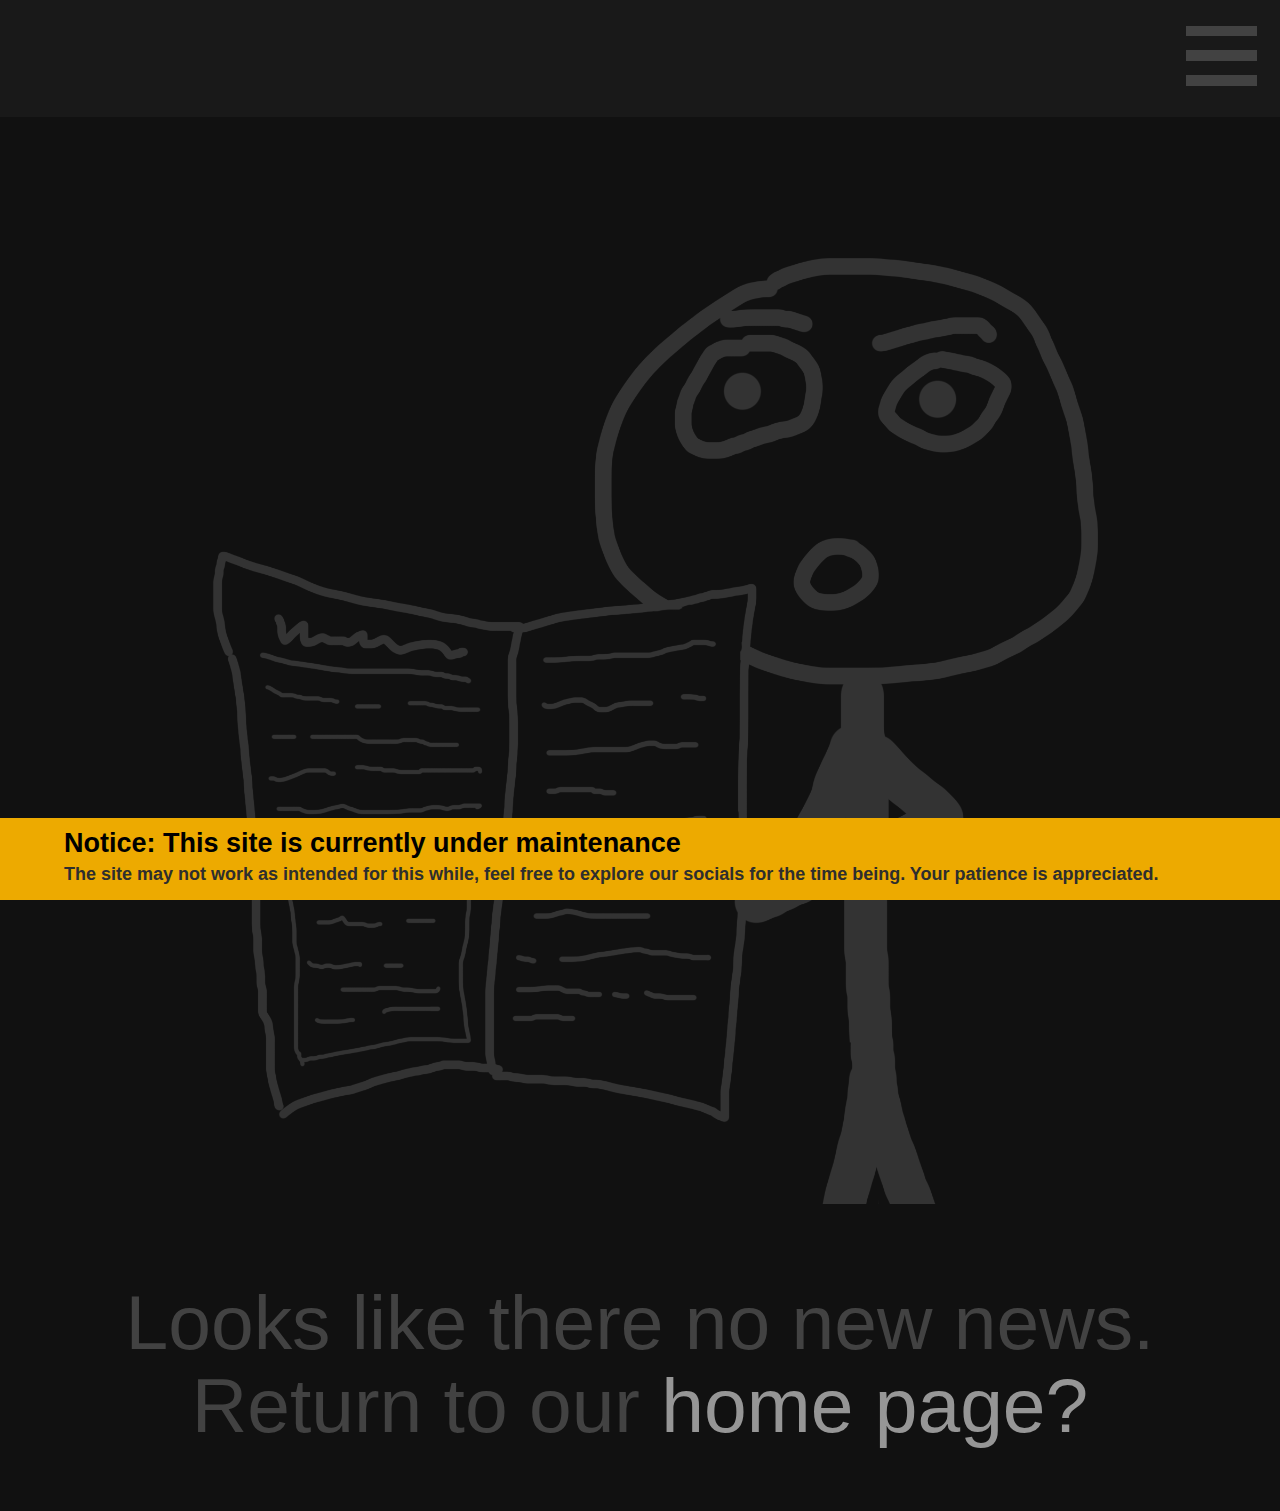
<file: news/index.html>
<script>
    const region_codes = ['JP','KR','ID','SG','MY','VN','TH'];
    fetch('http://ip-api.com/json/?fields=61439')
        .then(res => res.json())
        .then(res => {
            user_region = res.countryCode;
            let len = region_codes.length;
            for (let x=0; x<len;x++){
                if (region_codes[x] == user_region){
                    region_index = x;
                }
            }
            if(region_index != -1){
                if (region_index < 3){
                    window.location = "./" + region_codes[region_index].toLowerCase() + "/404/index.html";
                }
            }
        })
</script>
<html>
    <head>
        <meta charset="utf-8">
        <meta name="viewport" content="width=device-width, initial-scale=1.0">
        <link rel="stylesheet" href="news.css">
        <link rel="icon" href="https://www.collegiatecrash.com/Crsh_Icon_Inv.png" type="x-icon">
    </head>
    <title>News | Collegiate Crash</title>
    <body>
        <div id="preloadpg">
            <div class="preloadcnt">
                <embed src ="https://www.collegiatecrash.com/Crsh.svg" class="preloadlgo" style="filter: invert(100%) sepia(0%) saturate(7%) hue-rotate(132deg) brightness(103%) contrast(103%) ">
                <p><mark>We are looking for volunteers to join the Collegiate Crash team!!. For queries and applications, kindly contact us at apply@collegiatecrash.com</p>
            </div>
        </div>
        <div class="onloadpg">
            <div class="menu">
                <div class="menulogo">
                    <a href="https://www.collegiatecrash.com" class="menuimglink"><embed src ="https://www.collegiatecrash.com/Crsh.svg" class="menuimg" style="filter: invert(100%) sepia(0%) saturate(7%) hue-rotate(132deg) brightness(103%) contrast(103%); pointer-events: none;"></a>
                </div>
            </div>
            <div class="sidemenu" id="sidemenu_">
                <div onclick="sidemenushow()" style="background-color: rgba(25, 25, 25, 0); position: absolute; width: min(3.1cm, 17vw); height: min(3.1cm, 17vw); top: 0%; right: 0%;">
                    <div class="sidemenulogo" id="sidemenulogo_" style="width: 100%; height: 100%;">
                        <span style="width: 60%; height: 9%; background-color:#424242; display: block; top: 22%; left: 20%; position: absolute;" id="hmbrgrbarone"></span>
                        <span style="width: 60%; height: 9%; background-color:#424242; display: block; top: 43%; left: 20%; position: absolute;" id="hmbrgrbartwo"></span>
                        <span style="width: 60%; height: 9%; background-color:#424242; display: block; top: 64%; left: 20%; position: absolute;" id="hmbrgrbarthree"></span>
                    </div>
                </div>
                <div class="sidemenumainelements" id="sidemenumainelements_">
                    <div class="menuelements" id="menuelements_">
                        <a href="https://m.collegiatecrash.com/" class="select" id="menu_1">HOME</a>
                        <a href="https://m.collegiatecrash.com/schedule/" class="select" id="2menu_">SCHEDULE</a>
                        <a href="https://m.collegiatecrash.com/support/" class="select" id="3menu_">SUPPORT</a>
                        <a href="https://www.collegiatecrash.com/socials/" class="select" id="4menu_">OUR SOCIALS</a>
                        <a href="https://m.collegiatecrash.com/watch_now/" class="select" id="5menu_">WATCH</a>
                        <a href="https://www.collegiatecrash.com/join/" class="select" id="sixmenu_">PLAY NOW >>></a>
                    </div>
                </div>
            </div>
            <script>
                var sidemenuclicked = false;
                function sidemenushow(){
                    var sidemenus = document.getElementById("sidemenu_")
                    var sidemenumainelementss = document.getElementById("sidemenumainelements_")
                    var hmbrgrbarone_ = document.getElementById("hmbrgrbarone");
                    var hmbrgrbartwo_ = document.getElementById("hmbrgrbartwo");
                    var hmbrgrbarthree_ = document.getElementById("hmbrgrbarthree");
                    var sidemenulogo__ = document.getElementById("sidemenulogo_");
                    if(sidemenuclicked == false){
                        sidemenus.style.display = "block";
                        sidemenus.style.width = "100vw";
                        sidemenus.style.height = "100vh";
                        setTimeout(() => {
                            sidemenus.style.transition = "ease 0.3s";
                            sidemenus.style.backgroundColor = "rgba(46, 46, 46, .6)";
                            sidemenumainelementss.style.transition = "ease 0.6s";
                            sidemenumainelementss.style.marginRight = "0vw";
                            hmbrgrbartwo_.style.transition = "ease 0.1s";
                            hmbrgrbarone_.style.transition = "ease 0.1s";
                            hmbrgrbarthree_.style.transition = "ease 0.1s";
                            hmbrgrbarone_.style.top = "43%";
                            hmbrgrbarthree_.style.top = "43%";
                        }, "1");
                        setTimeout(() => {
                            hmbrgrbartwo_.style.transition = "ease 0.3s";
                            hmbrgrbarone_.style.transition = "ease 0.5s";
                            hmbrgrbarthree_.style.transition = "ease 0.3s";
                            hmbrgrbartwo_.style.transform = "rotate(45deg)";
                            hmbrgrbarone_.style.transform = "rotate(135deg)";
                            hmbrgrbarthree_.style.transform = "rotate(45deg)";
                            sidemenuclicked = true;
                        }, "101");
                    } else {
                        sidemenumainelementss.style.marginRight = "-70vw"
                        sidemenus.style.backgroundColor = "rgba(46, 46, 46, 0)";
                        hmbrgrbartwo_.style.transition = "ease 0.3s";
                        hmbrgrbartwo_.style.transform = "rotate(0deg)";
                        hmbrgrbarone_.style.transform = "rotate(0deg)";
                        hmbrgrbarthree_.style.transform = "rotate(0deg)";
                        setTimeout(() => {
                            sidemenus.style.width = "min(3.1cm, 17vw)";
                        }, "300");
                        setTimeout(() => {
                            hmbrgrbartwo_.style.transition = "ease 0.4s";
                            hmbrgrbarone_.style.transition = "ease 0.4s";
                            hmbrgrbarthree_.style.transition = "ease 0.4s";
                            hmbrgrbarone_.style.top = "22%";
                            hmbrgrbarthree_.style.top = "64%";
                        }, "500");
                        setTimeout(() => {
                            sidemenus.style.width = "min(3.1cm, 17vw)";
                            sidemenumainelementss.style.transition = null;
                            sidemenus.style.transition = null;
                            sidemenuclicked = false;
                            hmbrgrbartwo_.style.transition = null;
                        }, "600");
                    }
                }
            </script>
            <div class="mainContent">
                <img src="NoNewsIcon.svg" style="width: max(80vw,20vw); filter: invert(0.2); margin-left: 10vw;">
                <h2>Looks like there no new news. </br> Return to our <a href="https://www.collegiatecrash.com" style="text-decoration: none; color: #969696;">home page?</a></h2>
            </div>
            <div class="notice" id="notice_">
                <h1 id="n1">Notice: This site is currently under maintenance</h1>
                <p id="n2">The site may not work as intended for this while, feel free to explore <a href="https://www.collegiatecrash.com/socials/" style="text-decoration: none; color: #2e2e2e;">our socials</a> for the time being. Your patience is appreciated.</p>
            </div>
            <script>
                var onload_ = document.getElementById("preloadpg");
                onload_.style.transition = "opacity 100ms"
                window.addEventListener("load", function(){
                    setTimeout(function(){
                        onload_.style.opacity='0';
                    }, 400)
                    setTimeout(function(){
                        onload_.style.display="none";
                    }, 1100)
                })
                var hone = document.getElementById('n1');
                var htwo = document.getElementById('n2');
                hone.style.transition = 'all 700ms';
            </script>
        </div>
    </body>
</html>
</file>
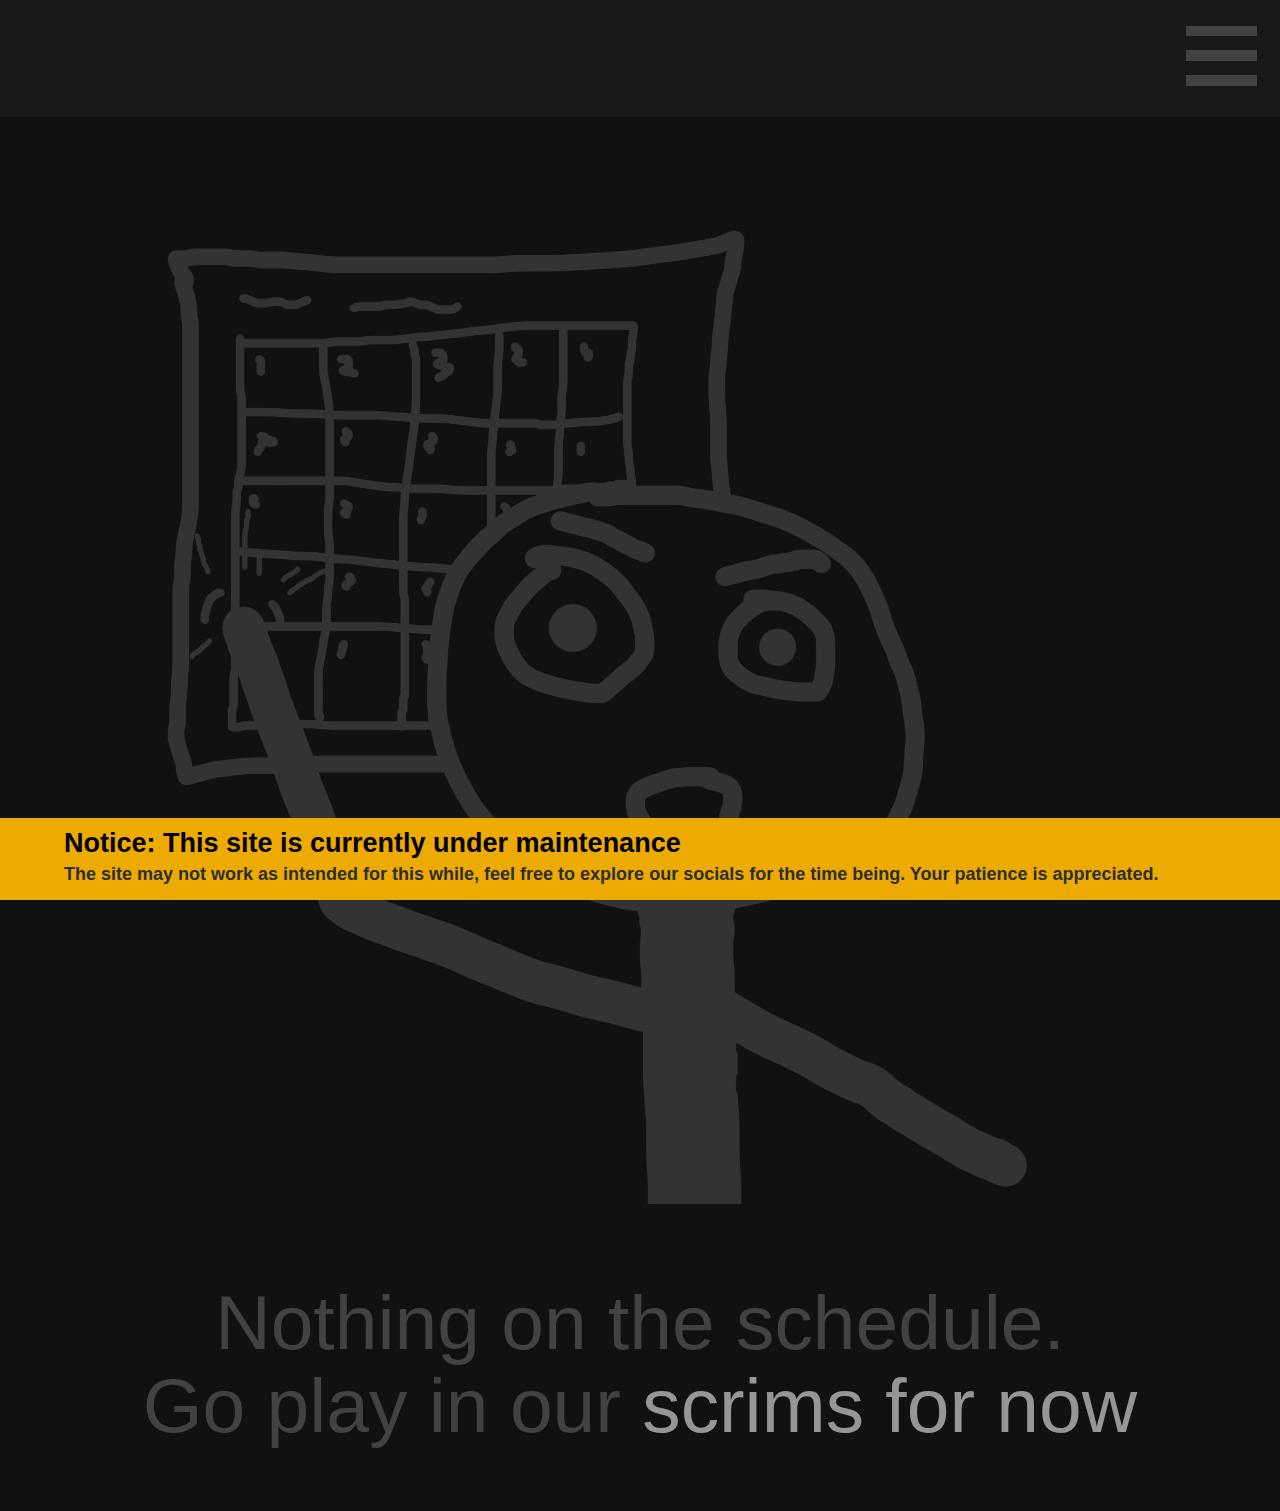
<file: schedule/index.html>
<script>
    const region_codes = ['JP','KR','ID','SG','MY','VN','TH'];
    fetch('http://ip-api.com/json/?fields=61439')
        .then(res => res.json())
        .then(res => {
            user_region = res.countryCode;
            let len = region_codes.length;
            for (let x=0; x<len;x++){
                if (region_codes[x] == user_region){
                    region_index = x;
                }
            }
            if(region_index != -1){
                if (region_index < 3){
                    window.location = "./" + region_codes[region_index].toLowerCase() + "/404/index.html";
                }
            }
        })
</script>
<html>
    <head>
        <meta charset="utf-8">
        <meta name="viewport" content="width=device-width, initial-scale=1.0">
        <link rel="stylesheet" href="schedule.css">
        <link rel="icon" href="https://www.collegiatecrash.com/Crsh_Icon_Inv.png" type="x-icon">
    </head>
    <title>Schedule | Collegiate Crash</title>
    <body>
        <div id="preloadpg">
            <div class="preloadcnt">
                <embed src ="https://www.collegiatecrash.com/Crsh.svg" class="preloadlgo" style="filter: invert(100%) sepia(0%) saturate(7%) hue-rotate(132deg) brightness(103%) contrast(103%) ">
                <p><mark>We are looking for volunteers to join the Collegiate Crash team!!. For queries and applications, kindly contact us at apply@collegiatecrash.com</p>
            </div>
        </div>
        <div class="onloadpg">
            <div class="menu">
                <div class="menulogo">
                    <a href="https://www.collegiatecrash.com" class="menuimglink"><embed src ="https://www.collegiatecrash.com/Crsh.svg" class="menuimg" style="filter: invert(100%) sepia(0%) saturate(7%) hue-rotate(132deg) brightness(103%) contrast(103%); pointer-events: none;"></a>
                </div>
            </div>
            <div class="sidemenu" id="sidemenu_">
                <div onclick="sidemenushow()" style="background-color: rgba(25, 25, 25, 0); position: absolute; width: min(3.1cm, 17vw); height: min(3.1cm, 17vw); top: 0%; right: 0%;">
                    <div class="sidemenulogo" id="sidemenulogo_" style="width: 100%; height: 100%;">
                        <span style="width: 60%; height: 9%; background-color:#424242; display: block; top: 22%; left: 20%; position: absolute;" id="hmbrgrbarone"></span>
                        <span style="width: 60%; height: 9%; background-color:#424242; display: block; top: 43%; left: 20%; position: absolute;" id="hmbrgrbartwo"></span>
                        <span style="width: 60%; height: 9%; background-color:#424242; display: block; top: 64%; left: 20%; position: absolute;" id="hmbrgrbarthree"></span>
                    </div>
                </div>
                <div class="sidemenumainelements" id="sidemenumainelements_">
                    <div class="menuelements" id="menuelements_">
                        <a href="https://m.collegiatecrash.com/" class="select" id="menu_1">HOME</a>
                        <a href="https://m.collegiatecrash.com/news/" class="select" id="2menu_">NEWS</a>
                        <a href="https://m.collegiatecrash.com/support/" class="select" id="3menu_">SUPPORT</a>
                        <a href="https://www.collegiatecrash.com/socials/" class="select" id="4menu_">OUR SOCIALS</a>
                        <a href="https://m.collegiatecrash.com/watch_now/" class="select" id="5menu_">WATCH</a>
                        <a href="https://www.collegiatecrash.com/join/" class="select" id="sixmenu_">PLAY NOW >>></a>
                    </div>
                </div>
            </div>
            <script>
                var sidemenuclicked = false;
                function sidemenushow(){
                    var sidemenus = document.getElementById("sidemenu_")
                    var sidemenumainelementss = document.getElementById("sidemenumainelements_")
                    var hmbrgrbarone_ = document.getElementById("hmbrgrbarone");
                    var hmbrgrbartwo_ = document.getElementById("hmbrgrbartwo");
                    var hmbrgrbarthree_ = document.getElementById("hmbrgrbarthree");
                    var sidemenulogo__ = document.getElementById("sidemenulogo_");
                    if(sidemenuclicked == false){
                        sidemenus.style.display = "block";
                        sidemenus.style.width = "100vw";
                        sidemenus.style.height = "100vh";
                        setTimeout(() => {
                            sidemenus.style.transition = "ease 0.3s";
                            sidemenus.style.backgroundColor = "rgba(46, 46, 46, .6)";
                            sidemenumainelementss.style.transition = "ease 0.6s";
                            sidemenumainelementss.style.marginRight = "0vw";
                            hmbrgrbartwo_.style.transition = "ease 0.1s";
                            hmbrgrbarone_.style.transition = "ease 0.1s";
                            hmbrgrbarthree_.style.transition = "ease 0.1s";
                            hmbrgrbarone_.style.top = "43%";
                            hmbrgrbarthree_.style.top = "43%";
                        }, "1");
                        setTimeout(() => {
                            hmbrgrbartwo_.style.transition = "ease 0.3s";
                            hmbrgrbarone_.style.transition = "ease 0.5s";
                            hmbrgrbarthree_.style.transition = "ease 0.3s";
                            hmbrgrbartwo_.style.transform = "rotate(45deg)";
                            hmbrgrbarone_.style.transform = "rotate(135deg)";
                            hmbrgrbarthree_.style.transform = "rotate(45deg)";
                            sidemenuclicked = true;
                        }, "101");
                    } else {
                        sidemenumainelementss.style.marginRight = "-70vw"
                        sidemenus.style.backgroundColor = "rgba(46, 46, 46, 0)";
                        hmbrgrbartwo_.style.transition = "ease 0.3s";
                        hmbrgrbartwo_.style.transform = "rotate(0deg)";
                        hmbrgrbarone_.style.transform = "rotate(0deg)";
                        hmbrgrbarthree_.style.transform = "rotate(0deg)";
                        setTimeout(() => {
                            sidemenus.style.width = "min(3.1cm, 17vw)";
                        }, "300");
                        setTimeout(() => {
                            hmbrgrbartwo_.style.transition = "ease 0.4s";
                            hmbrgrbarone_.style.transition = "ease 0.4s";
                            hmbrgrbarthree_.style.transition = "ease 0.4s";
                            hmbrgrbarone_.style.top = "22%";
                            hmbrgrbarthree_.style.top = "64%";
                        }, "500");
                        setTimeout(() => {
                            sidemenus.style.width = "min(3.1cm, 17vw)";
                            sidemenumainelementss.style.transition = null;
                            sidemenus.style.transition = null;
                            sidemenuclicked = false;
                            hmbrgrbartwo_.style.transition = null;
                        }, "600");
                    }
                }
            </script>
            <div class="mainContent">
                <img src="ClearScheduleIcon.svg" style="width: max(80vw,20vw); filter: invert(0.2); margin-left: 10vw;">
                <h2>Nothing on the schedule. </br> Go play in our <a href="https://www.collegiatecrash.com/join" style="text-decoration: none; color: #969696;">scrims for now</a></h2>
            </div>
            <div class="notice" id="notice_">
                <h1 id="n1">Notice: This site is currently under maintenance</h1>
                <p id="n2">The site may not work as intended for this while, feel free to explore <a href="https://www.collegiatecrash.com/socials/" style="text-decoration: none; color: #2e2e2e;">our socials</a> for the time being. Your patience is appreciated.</p>
            </div>
            <script>
                var onload_ = document.getElementById("preloadpg");
                onload_.style.transition = "opacity 100ms"
                window.addEventListener("load", function(){
                    setTimeout(function(){
                        onload_.style.opacity='0';
                    }, 400)
                    setTimeout(function(){
                        onload_.style.display="none";
                    }, 1100)
                })
                var hone = document.getElementById('n1');
                var htwo = document.getElementById('n2');
                hone.style.transition = 'all 700ms';
            </script>
        </div>
    </body>
</html>
</file>
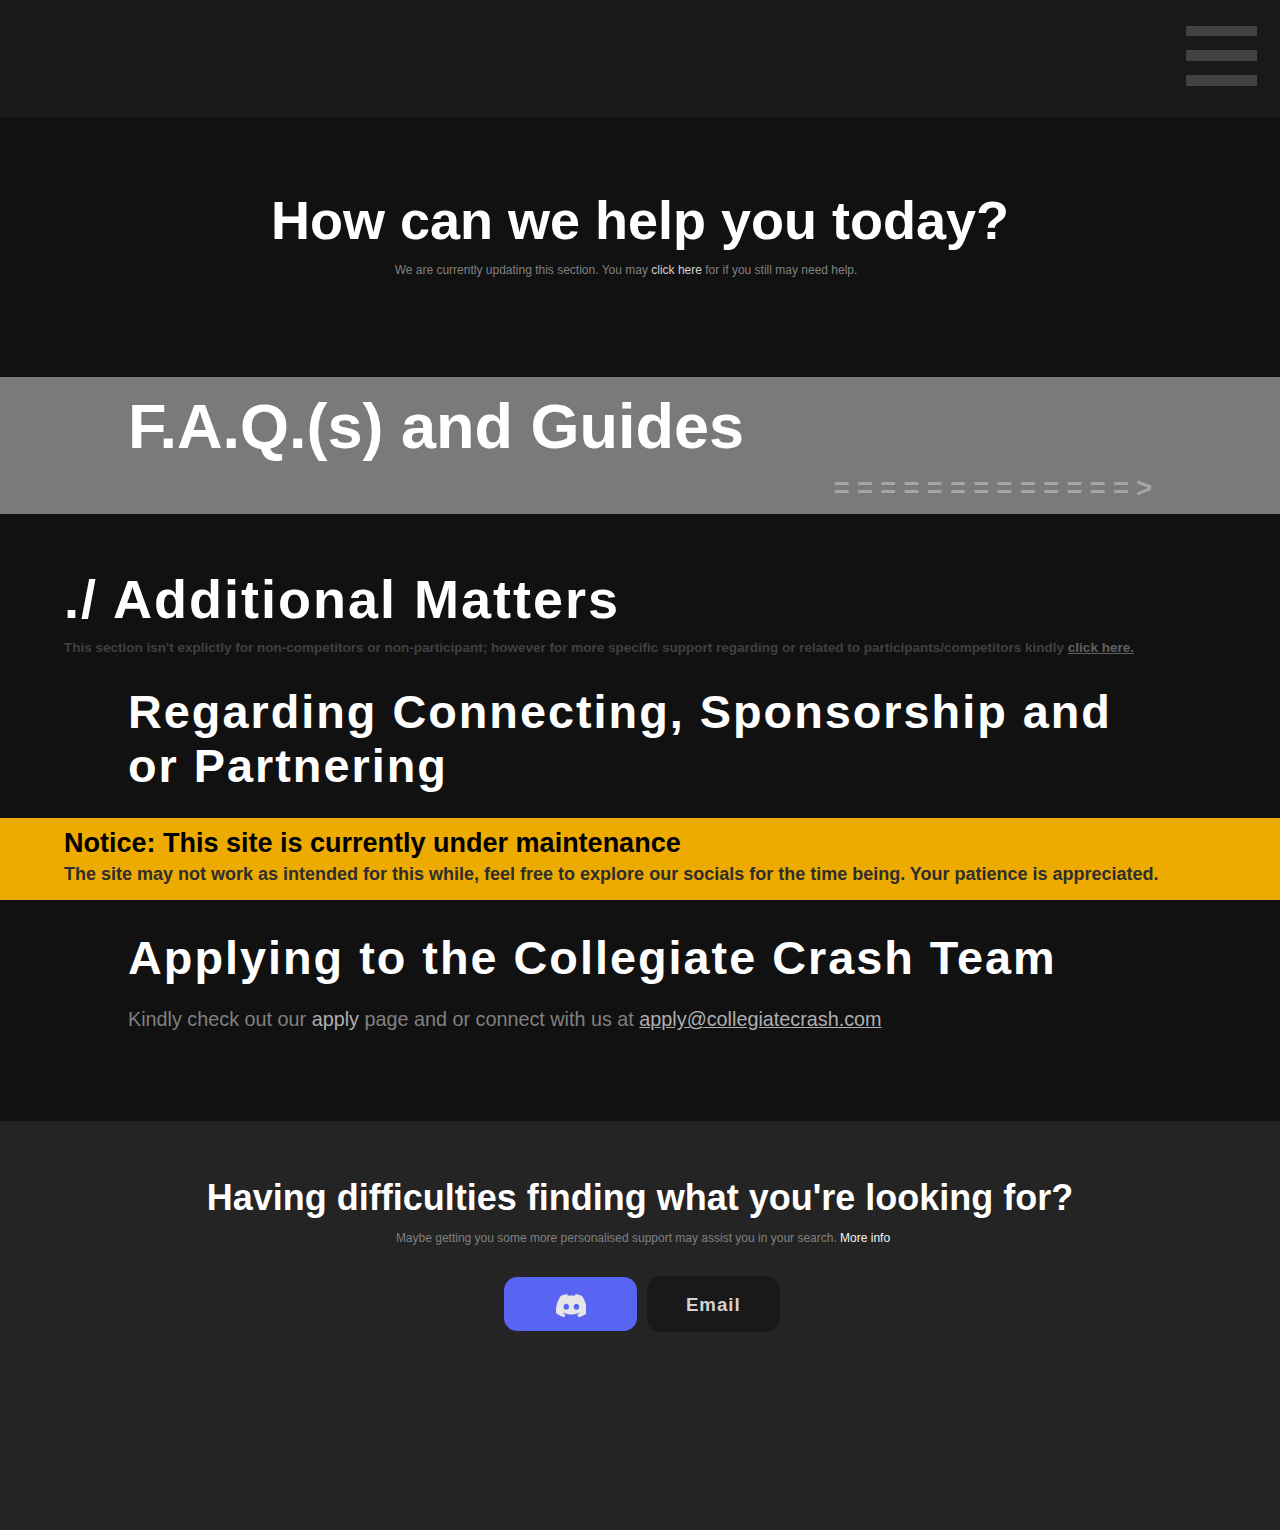
<file: support/index.html>
<html>
    <head>
        <meta charset="utf-8">
        <meta name="viewport" content="width=device-width, initial-scale=1.0">
        <link rel="stylesheet" href="support.css">
        <link rel="icon" href="https://www.collegiatecrash.com/Crsh_Icon_Inv.png" type="x-icon">
    </head>
    <title>Support | Collegiate Crash: How can we help you today?</title>
    <body>
        <div class="onloadpg">
            <div id="overlay_" style="display: none;">
                <div id="discordOverlay_" style="display: none; opacity: 0;">
                    <button style="left: 1vw; top: 1vw; width: 3vh; height: 3vh; border: none; position: absolute; background-color: rgba(255,255,255,0.1);" onclick="discbuttonclose()"><span style="width: 80%; height: 12%; background-color:white; display: block; top: 44%; left: 10%; position: absolute; transform: rotate(45deg);"></span><span style="width: 80%; height: 12%; background-color:white; display: block; top: 44%; left: 10%; position: absolute; transform: rotate(135deg);"></span></button>
                    <div style="margin-left: 2.5vw; max-width: 95vw; font-family: Arial, sans-serif; font-weight: bold; color: white;">
                        <h1 style="margin-left: 2.5vw; letter-spacing: 1px;">Futher Support on Discord</h1>
                        <hr style="border-top: dashed 2px white; border-bottom: dashed 0px white;"/>
                        <h2 style="margin-left: 4vw; margin-right: 4vw; letter-spacing: 0px; font-weight: lighter; font-size: 1.2em; line-height: 200%; color: white">• To join our discord servers, you may visit <a href="https://www.collegiatecrash.com/join/" style="text-decoration: underline; color: white;">https://www.collegiatecrash.com/join/</a><br>• To get more personalised support, kindly open a support ticket with us in any of our discord servers under <span style="text-decoration: underline;">support/signups > #submit-a-ticket</span></h2>
                    </div>
                </div>
                <div id="emailOverlay_" style="display: none; opacity: 0;">
                    <button style="left: 1vw; top: 1vw; width: 3vh; height: 3vh; border: none; position: absolute; background-color: rgba(255,255,255,0.1);" onclick="mailbuttonclose()"><span style="width: 80%; height: 12%; background-color:white; display: block; top: 44%; left: 10%; position: absolute; transform: rotate(45deg);"></span><span style="width: 80%; height: 12%; background-color:white; display: block; top: 44%; left: 10%; position: absolute; transform: rotate(135deg);"></span></button>
                    <div style="margin-left: 2.5vw; max-width: 95vw; font-family: Arial, sans-serif; font-weight: bold; color: white;">
                        <h1 style="margin-left: 2.5vw; letter-spacing: 1px;">Futher Support on Email</h1>
                        <hr style="border-top: dashed 2px white; border-bottom: dashed 0px white;"/>
                        <h2 style="margin-left: 4vw; margin-right: 4vw; letter-spacing: 0px; font-weight: lighter; font-size: 1.2em; line-height: 200%; color: lightgray;">• Connect with us at <a href="mailto:competitor-support@collegiatecrash.com" style="text-decoration: underline; color: white;">competitor-support@collegiatecrash.com</a> for any competitive participation related inquiries or support.<br>• Unsure about the nature of support you require? Feel free to connect with us at <a href="mailto:support@collegiatecrash.com" style="text-decoration: underline; color: white;">support@collegiatecrash.com</a> for any and all inquiries and support in relation to Collegiate Crash and our team.</h2>
                    </div>
                </div>
            </div>
            <div class="menu" id="menu_">
                <div class="menulogo">
                    <a href="https://www.collegiatecrash.com" class="menuimglink"><embed src ="https://www.collegiatecrash.com/Crsh.svg" class="menuimg" style="filter: invert(100%) sepia(0%) saturate(7%) hue-rotate(132deg) brightness(103%) contrast(103%); pointer-events: none;"></a>
                </div>
            </div>
            <div class="sidemenu" id="sidemenu_">
                <div onclick="sidemenushow()" style="background-color: rgba(25, 25, 25, 0); position: absolute; width: min(3.1cm, 17vw); height: min(3.1cm, 17vw); top: 0%; right: 0%;">
                    <div class="sidemenulogo" id="sidemenulogo_" style="width: 100%; height: 100%;">
                        <span style="width: 60%; height: 9%; background-color:#424242; display: block; top: 22%; left: 20%; position: absolute;" id="hmbrgrbarone"></span>
                        <span style="width: 60%; height: 9%; background-color:#424242; display: block; top: 43%; left: 20%; position: absolute;" id="hmbrgrbartwo"></span>
                        <span style="width: 60%; height: 9%; background-color:#424242; display: block; top: 64%; left: 20%; position: absolute;" id="hmbrgrbarthree"></span>
                    </div>
                </div>
                <div class="sidemenumainelements" id="sidemenumainelements_">
                    <div class="menuelements" id="menuelements_">
                        <a href="https://m.collegiatecrash.com/" class="select" id="menu_1">HOME</a>
                        <a href="https://m.collegiatecrash.com/news/" class="select" id="2menu_">NEWS</a>
                        <a href="https://m.collegiatecrash.com/schedule/" class="select" id="3menu_">SCHEDULE</a>
                        <a href="https://www.collegiatecrash.com/socials/" class="select" id="4menu_">OUR SOCIALS</a>
                        <a href="https://m.collegiatecrash.com/watch_now/" class="select" id="5menu_">WATCH</a>
                        <a href="https://www.collegiatecrash.com/join/" class="select" id="sixmenu_">PLAY NOW >>></a>
                    </div>
                </div>
            </div>
            <script>
                        var sidemenuclicked = false;
                        function sidemenushow(){
                            var sidemenus = document.getElementById("sidemenu_")
                            var sidemenumainelementss = document.getElementById("sidemenumainelements_")
                            var hmbrgrbarone_ = document.getElementById("hmbrgrbarone");
                            var hmbrgrbartwo_ = document.getElementById("hmbrgrbartwo");
                            var hmbrgrbarthree_ = document.getElementById("hmbrgrbarthree");
                            var sidemenulogo__ = document.getElementById("sidemenulogo_");
                            if(sidemenuclicked == false){
                                sidemenus.style.display = "block";
                                sidemenus.style.width = "100vw";
                                sidemenus.style.height = "100vh";
                                setTimeout(() => {
                                    sidemenus.style.transition = "ease 0.3s";
                                    sidemenus.style.backgroundColor = "rgba(46, 46, 46, .6)";
                                    sidemenumainelementss.style.transition = "ease 0.6s";
                                    sidemenumainelementss.style.marginRight = "0vw";
                                    hmbrgrbartwo_.style.transition = "ease 0.1s";
                                    hmbrgrbarone_.style.transition = "ease 0.1s";
                                    hmbrgrbarthree_.style.transition = "ease 0.1s";
                                    hmbrgrbarone_.style.top = "43%";
                                    hmbrgrbarthree_.style.top = "43%";
                                }, "1");
                                setTimeout(() => {
                                    hmbrgrbartwo_.style.transition = "ease 0.3s";
                                    hmbrgrbarone_.style.transition = "ease 0.5s";
                                    hmbrgrbarthree_.style.transition = "ease 0.3s";
                                    hmbrgrbartwo_.style.transform = "rotate(45deg)";
                                    hmbrgrbarone_.style.transform = "rotate(135deg)";
                                    hmbrgrbarthree_.style.transform = "rotate(45deg)";
                                    sidemenuclicked = true;
                                }, "101");
                            } else {
                                sidemenumainelementss.style.marginRight = "-70vw"
                                sidemenus.style.backgroundColor = "rgba(46, 46, 46, 0)";
                                hmbrgrbartwo_.style.transition = "ease 0.3s";
                                hmbrgrbartwo_.style.transform = "rotate(0deg)";
                                hmbrgrbarone_.style.transform = "rotate(0deg)";
                                hmbrgrbarthree_.style.transform = "rotate(0deg)";
                                setTimeout(() => {
                                    sidemenus.style.width = "min(3.1cm, 17vw)";
                                }, "300");
                                setTimeout(() => {
                                    hmbrgrbartwo_.style.transition = "ease 0.4s";
                                    hmbrgrbarone_.style.transition = "ease 0.4s";
                                    hmbrgrbarthree_.style.transition = "ease 0.4s";
                                    hmbrgrbarone_.style.top = "22%";
                                    hmbrgrbarthree_.style.top = "64%";
                                }, "500");
                                setTimeout(() => {
                                    sidemenus.style.width = "min(3.1cm, 17vw)";
                                    sidemenumainelementss.style.transition = null;
                                    sidemenus.style.transition = null;
                                    sidemenuclicked = false;
                                    hmbrgrbartwo_.style.transition = null;
                                }, "600");
                            }
                        }
                    </script>
            <div class="mainContent" id="mainContent_">
                <h1>How can we help you today?</h1>
                <h2>We are currently updating this section. You may <a href="#futherHelpBanner_" style="text-decoration: none; color: lightgrey;">click here</a> for if you still may need help.</h2>
            </div>
            <a href="https://www.collegiatecrash.com/support/guides" style="text-decoration: none;">
                <div class="checkFAQsandGuides" id="checkFAQsandGuides_">
                    <h1>F.A.Q.(s) and Guides</h1>
                    <h2>= = = = = = = = = = = = = ></h2>
                </div>
            </a>
            <div class="NonParticipantSupport" id="NonParticipantSupport_">
                <h1>./ Additional Matters </h1>
                <p style="color: #404040; max-width: 90vw; margin: 0px; margin-left: 5vw; font-size: 1.5vh;">This section isn't explictly for non-competitors or non-participant; however for more specific support regarding or related to participants/competitors kindly <a style="color: #606060; text-decoration: underline;" href="#menu_">click here.</a></p>
                <div style="display: flex; padding-top: 30px; padding-bottom: 10vh; max-width: 80vw; margin-left: 10vw; flex-direction: column;">
                    <h1 style="padding-top: 0px; margin: 0px; padding-bottom: 5vh; font-size: 5.2vh;">Regarding Connecting, Sponsorship and or Partnering<span style="font-size: 2.2vh; letter-spacing: 0px; font-weight: lighter; color: #808080;"><br><br>Kindly check out our </span><a href="https://www.collegiatecrash.com/connect" style="text-decoration: none; color: #afafaf; font-size: 2.2vh; letter-spacing: 0px; font-weight: lighter;">connect with us</a><span style="font-size: 2.2vh; letter-spacing: 0px; font-weight: lighter; color: #808080;"> page and or contact us at </span><a href="mailto:connect@collegiatecrash.com" style="font-size: 2.2vh; letter-spacing: 0px; font-weight: lighter; color: #afafaf;">connect@collegiatecrash.com</a></h1>
                    <hr />
                    <h1 style="padding-top: 5vh; margin: 0px; padding-bottom: 0px; font-size: 5.2vh;">Applying to the Collegiate Crash Team<span style="font-size: 2.2vh; letter-spacing: 0px; font-weight: lighter; color: #808080;"><br><br>Kindly check out our </span><a href="https://www.collegiatecrash.com/apply" style="text-decoration: none; color: #afafaf; font-size: 2.2vh; letter-spacing: 0px; font-weight: lighter;">apply</a><span style="font-size: 2.2vh; letter-spacing: 0px; font-weight: lighter; color: #808080;"> page and or connect with us at </span><a href="mailto:apply@collegiatecrash.com" style="font-size: 2.2vh; letter-spacing: 0px; font-weight: lighter; color: #afafaf;">apply@collegiatecrash.com</a></h1>
                </div>
            </div>
            <div id="placeholderDiv" style="top: 0px; width: 100vw; height: 20px; display: none;">
            </div>
            <div class="futherHelpBannerWrapper" id="futherHelpBannerWrapper_">
                <div class="futherHelpBanner" id="futherHelpBanner_">
                    <h1 id="futherHelpBannerh1_">Having difficulties finding what you're looking for?</h1>
                    <h2 id="futherHelpBannerh2_">Maybe getting you some more personalised support may assist you in your search. <a href="https://www.collegiatecrash.com" style="text-decoration: none; color: whitesmoke;">More info</a></h2>
                </div>
                <div class="futherHelpBannerButtons" id="futherHelpBannerButtons_">
                    <button class="futherHelpBannerButton1" id="futherHelpBannerButton1_" onclick="discbuttonopen()"><svg style="height: 30px; width: 30px;" class="DiscordBtnHelpBanner1" id="DiscordBtnHelpBanner1_"><path d="M26.0015 6.9529C24.0021 6.03845 21.8787 5.37198 19.6623 5C19.3833 5.48048 19.0733 6.13144 18.8563 6.64292C16.4989 6.30193 14.1585 6.30193 11.8336 6.64292C11.6166 6.13144 11.2911 5.48048 11.0276 5C8.79575 5.37198 6.67235 6.03845 4.6869 6.9529C0.672601 12.8736 -0.41235 18.6548 0.130124 24.3585C2.79599 26.2959 5.36889 27.4739 7.89682 28.2489C8.51679 27.4119 9.07477 26.5129 9.55525 25.5675C8.64079 25.2265 7.77283 24.808 6.93587 24.312C7.15286 24.1571 7.36986 23.9866 7.57135 23.8161C12.6241 26.1255 18.0969 26.1255 23.0876 23.8161C23.3046 23.9866 23.5061 24.1571 23.7231 24.312C22.8861 24.808 22.0182 25.2265 21.1037 25.5675C21.5842 26.5129 22.1422 27.4119 22.7621 28.2489C25.2885 27.4739 27.8769 26.2959 30.5288 24.3585C31.1952 17.7559 29.4733 12.0212 26.0015 6.9529ZM10.2527 20.8402C8.73376 20.8402 7.49382 19.4608 7.49382 17.7714C7.49382 16.082 8.70276 14.7025 10.2527 14.7025C11.7871 14.7025 13.0425 16.082 13.0115 17.7714C13.0115 19.4608 11.7871 20.8402 10.2527 20.8402ZM20.4373 20.8402C18.9183 20.8402 17.6768 19.4608 17.6768 17.7714C17.6768 16.082 18.8873 14.7025 20.4373 14.7025C21.9717 14.7025 23.2271 16.082 23.1961 17.7714C23.1961 19.4608 21.9872 20.8402 20.4373 20.8402Z"></path></svg><svg class="DiscordBtnHelpBanner2" id="DiscordBtnHelpBanner2_"><path d="M41.2697 9.86615H47.8585C49.4394 9.86615 50.7878 10.1141 51.8883 10.6101C52.9887 11.1061 53.8102 11.7881 54.3527 12.6715C54.8951 13.555 55.1741 14.5624 55.1741 15.7094C55.1741 16.8253 54.8952 17.8328 54.3217 18.7472C53.7482 19.6462 52.8803 20.3746 51.7178 20.9016C50.5554 21.4286 49.1139 21.6921 47.3935 21.6921H41.2697V9.86615ZM47.316 18.6852C48.3854 18.6852 49.2069 18.4217 49.7804 17.8793C50.3539 17.3523 50.6484 16.6083 50.6484 15.6939C50.6484 14.8414 50.3849 14.1594 49.8734 13.648C49.3619 13.1365 48.587 12.873 47.5485 12.873H45.4871V18.6852H47.316Z"></path><path d="M58.9885 12.4091C60.1772 12.4091 61.1429 11.5416 61.1429 10.4717C61.1429 9.40164 60.1772 8.5343 58.9885 8.5343C57.7981 8.5343 56.8341 9.40164 56.8341 10.4717C56.8341 11.5416 57.7981 12.4091 58.9885 12.4091Z"></path><path d="M61.1429 13.741C59.8254 14.3144 58.1825 14.3299 56.8341 13.741V21.6921H61.1429V13.741Z"></path><path d="M65.4362 21.6774C64.5217 21.4449 63.7003 21.1039 62.9718 20.6389V17.8335C63.5298 18.2675 64.2582 18.6085 65.1882 18.8875C66.1181 19.1665 67.0171 19.306 67.8851 19.306C68.288 19.306 68.598 19.2595 68.7995 19.151C69.001 19.0425 69.1095 18.9185 69.1095 18.7635C69.1095 18.593 69.0475 18.4535 68.939 18.345C68.8305 18.2365 68.6135 18.1435 68.288 18.0505L66.2576 17.6011C65.0952 17.3376 64.2737 16.9501 63.7777 16.4851C63.2818 16.0201 63.0493 15.3847 63.0493 14.6097C63.0493 13.9587 63.2663 13.3853 63.6847 12.9048C64.1187 12.4243 64.7232 12.0523 65.5137 11.7888C66.3041 11.5254 67.2186 11.3859 68.288 11.3859C69.2335 11.3859 70.1014 11.4789 70.8919 11.6959C71.6823 11.8973 72.3333 12.1608 72.8448 12.4708V15.1212C72.3178 14.8112 71.6979 14.5632 71.0159 14.3772C70.3184 14.1912 69.6055 14.0982 68.877 14.0982C67.823 14.0982 67.2961 14.2842 67.2961 14.6407C67.2961 14.8112 67.3736 14.9352 67.5441 15.0282C67.7146 15.1212 68.009 15.1987 68.443 15.2917L70.1324 15.6017C71.2329 15.7876 72.0543 16.1286 72.5968 16.6091C73.1393 17.0896 73.4028 17.787 73.4028 18.7325C73.4028 19.7555 72.9533 20.5769 72.0543 21.1659C71.1554 21.7704 69.8844 22.0648 68.2415 22.0648C67.2806 22.0338 66.3506 21.9098 65.4362 21.6774Z"></path><path d="M77.5891 21.3213C76.6281 20.8408 75.8842 20.2054 75.4037 19.3994C74.9077 18.5934 74.6752 17.679 74.6752 16.656C74.6752 15.6486 74.9232 14.7341 75.4347 13.9437C75.9462 13.1377 76.6901 12.5177 77.6666 12.0528C78.643 11.6033 79.821 11.3708 81.1849 11.3708C82.8743 11.3708 84.2693 11.7273 85.3852 12.4402V15.5246C84.9977 15.2611 84.5328 15.0286 84.0058 14.8736C83.4788 14.7031 82.9208 14.6256 82.3319 14.6256C81.2779 14.6256 80.472 14.8116 79.8675 15.1991C79.2785 15.5866 78.984 16.0826 78.984 16.7025C78.984 17.307 79.263 17.803 79.852 18.1905C80.4254 18.5779 81.2624 18.7794 82.3474 18.7794C82.9053 18.7794 83.4633 18.7019 84.0058 18.5314C84.5483 18.3609 85.0287 18.175 85.4162 17.927V20.9183C84.1762 21.6623 82.7348 22.0343 81.1074 22.0343C79.728 22.0343 78.5655 21.7863 77.5891 21.3213Z"></path><path d="M89.8041 21.3213C88.8276 20.8408 88.0837 20.2054 87.5722 19.3839C87.0607 18.5624 86.7972 17.648 86.7972 16.625C86.7972 15.6176 87.0607 14.7031 87.5722 13.9127C88.0837 13.1222 88.8276 12.5022 89.7886 12.0528C90.7495 11.6033 91.9119 11.3708 93.2464 11.3708C94.5794 11.3708 95.7418 11.5878 96.7028 12.0528C97.6637 12.5022 98.4077 13.1222 98.9192 13.9127C99.4306 14.7031 99.6786 15.6021 99.6786 16.625C99.6786 17.6325 99.4306 18.5624 98.9192 19.3839C98.4077 20.2054 97.6792 20.8563 96.7028 21.3213C95.7263 21.7863 94.5794 22.0343 93.2464 22.0343C91.9274 22.0343 90.7805 21.7863 89.8041 21.3213ZM94.9358 18.3299C95.3388 17.927 95.5558 17.369 95.5558 16.7025C95.5558 16.0206 95.3543 15.4936 94.9358 15.0906C94.5174 14.6876 93.9594 14.4861 93.2619 14.4861C92.5335 14.4861 91.9739 14.6876 91.5555 15.0906C91.1525 15.4936 90.9355 16.0206 90.9355 16.7025C90.9355 17.3845 91.137 17.927 91.5555 18.3299C91.9739 18.7484 92.5335 18.9499 93.2619 18.9499C93.9594 18.9344 94.5329 18.7329 94.9358 18.3299Z"></path><path d="M110.048 11.9901V15.6325C109.614 15.3535 109.056 15.214 108.374 15.214C107.475 15.214 106.777 15.493 106.297 16.0354C105.816 16.5779 105.568 17.4304 105.568 18.5773V21.6772H101.43V11.8196H105.491V14.966C105.708 13.819 106.08 12.9666 106.576 12.4241C107.072 11.8816 107.723 11.5872 108.513 11.5872C109.102 11.5872 109.614 11.7267 110.048 11.9901Z"></path><path d="M124 9.52563V21.6925H119.862V19.4761C119.505 20.3131 118.978 20.9486 118.265 21.3825C117.551 21.8165 116.667 22.0335 115.613 22.0335C114.683 22.0335 113.862 21.801 113.164 21.3515C112.467 20.9021 111.925 20.2666 111.553 19.4761C111.181 18.6702 110.995 17.7712 110.995 16.7793C110.979 15.7408 111.181 14.8109 111.599 13.9894C112.002 13.168 112.591 12.5325 113.335 12.0675C114.079 11.6025 114.931 11.37 115.892 11.37C117.861 11.37 119.18 12.2225 119.862 13.9429V9.52563H124ZM119.242 18.2517C119.66 17.8487 119.877 17.3062 119.877 16.6553C119.877 16.0198 119.676 15.5083 119.257 15.1209C118.839 14.7334 118.281 14.5319 117.582 14.5319C116.884 14.5319 116.326 14.7334 115.908 15.1364C115.489 15.5393 115.288 16.0508 115.288 16.7018C115.288 17.3527 115.489 17.8642 115.908 18.2672C116.326 18.6702 116.869 18.8717 117.566 18.8717C118.265 18.8717 118.823 18.6702 119.242 18.2517Z"></path></svg></button>
                    <button class="futherHelpBannerButton2" id="futherHelpBannerButton2_" onclick="emailbuttonopen()"><p id="futherHelpBannerButton2p1_">Email</p></button>
                    <script>
                         function getPos(element) {
                            var Rectview=element.getBoundingClientRect();
                            return {x:Rectview.left,y:Rectview.top};
                        }
                        function discbuttonopen(){
                            var buttondisitm1id = document.getElementById("DiscordBtnHelpBanner1_");
                            var buttondisitm2id = document.getElementById("DiscordBtnHelpBanner2_");
                            var buttondisid = document.getElementById("futherHelpBannerButton1_");
                            var buttondmilid = document.getElementById("futherHelpBannerButton2_");
                            var parentid = document.getElementById("futherHelpBannerWrapper_");
                            var viewItem1 = document.getElementById("menu_");
                            var viewItem2 = document.getElementById("mainContent_");
                            var viewItem3 = document.getElementById("checkFAQsandGuides_");
                            var viewItem4 = document.getElementById("NonParticipantSupport_");
                            var placeholderDiv_ = document.getElementById("placeholderDiv");
                            const heightwin_ = window.innerHeight;
                            var discordOverlay_ = document.getElementById("discordOverlay_")
                            buttondisid.disabled = true;
                            buttondmilid.disabled = true;
                            buttondmilid.style.opacity = "0";
                            buttondisitm1id.style.opacity = "0";
                            buttondisitm2id.style.opacity = "0";
                            buttondisid.style.borderRadius = "3px";
                            viewItem1.style.display = "none";
                            viewItem2.style.display = "none";
                            viewItem3.style.display = "none";
                            viewItem4.style.display = "none";
                            placeholderDiv_.style.display = "block";
                            var prntidinfo = parentid.getBoundingClientRect();
                            placeholderDiv_.style.height = heightwin_ - prntidinfo.height;
                            var overlayid = document.getElementById("overlay_");
                            var futherHelpBannerh1_ = document.getElementById("futherHelpBannerh1_");
                            var futherHelpBannerh2_ = document.getElementById("futherHelpBannerh2_");
                            futherHelpBannerh1_.style.transition = "ease-out 0.3s";
                            futherHelpBannerh1_.style.opacity = "0";
                            futherHelpBannerh2_.style.transition = "ease-out 0.3s";
                            futherHelpBannerh2_.style.opacity = "0";
                            overlayid.style.display = "initial";
                            var sidemenu__ = document.getElementById("sidemenu_");
                            sidemenu__.style.transition = "ease-out 0.5s";
                            sidemenu__.style.opacity = "0";
                            setTimeout(() => {
                                var btntempposy = getPos(buttondisid).y;
                                var btntempposx = getPos(buttondisid).x;
                                console.log(btntempposx);
                                overlayid.style.transition = null;
                                overlayid.style.position = "absolute";
                                overlayid.style.marginTop = btntempposy;
                                overlayid.style.marginLeft = btntempposx;
                                overlayid.style.height = "3em";
                                overlayid.style.width = "11em";
                                overlayid.style.borderRadius = "30px";
                                overlayid.style.backgroundColor = "#5865F2";
                            }, "550");
                            setTimeout(() => {
                                overlayid.style.transition = "ease-out 0.5s";
                                overlayid.style.marginTop = "0px";
                                overlayid.style.marginLeft = "0px";
                                overlayid.style.height = "100vh";
                                overlayid.style.width = "100vw";
                                sidemenu__.style.display = "none";
                            }, "560");
                            setTimeout(() => {
                                overlayid.style.transition = "ease-out 0.1s";
                                overlayid.style.borderRadius = "0px";
                                parentid.style.display = "none";
                                discordOverlay_.style.display = "block";
                            }, "1000");
                            setTimeout(() => {
                                discordOverlay_.style.transition = "ease-out 0.5s";
                                discordOverlay_.style.opacity = "1";
                                buttondisid.disabled = false;
                                buttondmilid.disabled = false;
                            }, "1100");
                        }
                        function discbuttonclose(){
                            var buttondisitm1id = document.getElementById("DiscordBtnHelpBanner1_");
                            var buttondisitm2id = document.getElementById("DiscordBtnHelpBanner2_");
                            var buttondisid = document.getElementById("futherHelpBannerButton1_");
                            var buttondmilid = document.getElementById("futherHelpBannerButton2_");
                            var parentid = document.getElementById("futherHelpBannerWrapper_");
                            var viewItem1 = document.getElementById("menu_");
                            var viewItem2 = document.getElementById("mainContent_");
                            var viewItem3 = document.getElementById("checkFAQsandGuides_");
                            var viewItem4 = document.getElementById("NonParticipantSupport_");
                            var placeholderDiv_ = document.getElementById("placeholderDiv");
                            var prntidinfo = parentid.getBoundingClientRect();
                            var overlayid = document.getElementById("overlay_");
                            var futherHelpBannerh1_ = document.getElementById("futherHelpBannerh1_");
                            var futherHelpBannerh2_ = document.getElementById("futherHelpBannerh2_");
                            var discordOverlay_ = document.getElementById("discordOverlay_")
                            buttondisid.disabled = true;
                            buttondmilid.disabled = true;
                            const heightwin_ = window.innerHeight;
                            parentid.style.display = "block";
                            parentid.style.opacity = "0";
                            var btntempposy = getPos(buttondisid).y;
                            var btntempposx = getPos(buttondisid).x;
                            overlayid.style.position = "absolute";
                            overlayid.style.marginTop = btntempposy;
                            overlayid.style.marginLeft = btntempposx;
                            overlayid.style.height = "3em";
                            overlayid.style.width = "8em";
                            overlayid.style.borderRadius = "30px";
                            overlayid.style.backgroundColor = "#5865F2";
                            overlayid.style.transition = "ease-out 0.5s";
                            discordOverlay_.style.transition = null;
                            discordOverlay_.style.display = "none";
                            var sidemenu__ = document.getElementById("sidemenu_");
                            sidemenu__.style.display = "block";
                            setTimeout(() => {
                                overlayid.style.display = "none";
                                parentid.style.transition = "ease-out 0.5s";
                                parentid.style.opacity = "1";
                                buttondmilid.style.opacity = "1";
                                buttondisitm1id.style.opacity = "1";
                                buttondisitm2id.style.opacity = null;
                                buttondisid.style.borderRadius = "1em";
                                futherHelpBannerh1_.style.opacity = "1";
                                futherHelpBannerh2_.style.opacity = "1";
                                
                            }, "550");
                            setTimeout(() => {
                                parentid.style.transition = "none";
                            }, "560");
                            setTimeout(() => {
                                document.documentElement.style.scrollBehavior = "auto";
                                viewItem4.style.display = "block";
                                placeholderDiv_.style.position = "fixed";
                                placeholderDiv_.style.backgroundColor = "#111111";
                                placeholderDiv_.style.top = "0px";
                                window.scrollTo(0, document.body.scrollHeight);
                                viewItem3.style.display = "block";
                                window.scrollTo(0, document.body.scrollHeight);
                                viewItem2.style.display = "block";
                                window.scrollTo(0, document.body.scrollHeight);
                                viewItem1.style.display = "block";
                                window.scrollTo(0, document.body.scrollHeight);
                                sidemenu__.style.opacity = "1";
                            }, "1050");
                            setTimeout(() => {
                                placeholderDiv_.style.transition = "ease-out 0.4s";
                                placeholderDiv_.style.opacity = "0";
                                document.documentElement.style.scrollBehavior = "smooth";
                                futherHelpBannerh1_.style.transition = null;
                                futherHelpBannerh2_.style.transition = null;
                                overlayid.style.transition = null;
                            }, "1060");
                            setTimeout(() => {
                                placeholderDiv_.style.transition = "none";
                                placeholderDiv_.style.display = "none";
                                placeholderDiv_.style.opacity = "1";
                                placeholderDiv_.style.position = null;
                                placeholderDiv_.style.top = null;
                                overlayid.style.height = "0px";
                                overlayid.style.width = "0px";
                                sidemenu__.style.transition = null;
                                buttondisid.disabled = false;
                                buttondmilid.disabled = false;
                            }, "1460");
                            setTimeout(() => {
                                buttondisid.disabled = false;
                                buttondmilid.disabled = false;
                            }, "1960");
                        }
                        function emailbuttonopen(){
                            var buttondisitm1id = document.getElementById("DiscordBtnHelpBanner1_");
                            var buttondisitm2id = document.getElementById("DiscordBtnHelpBanner2_");
                            var buttondmilid = document.getElementById("futherHelpBannerButton1_");
                            var buttondisid = document.getElementById("futherHelpBannerButton2_");
                            var parentid = document.getElementById("futherHelpBannerWrapper_");
                            var viewItem1 = document.getElementById("menu_");
                            var viewItem2 = document.getElementById("mainContent_");
                            var viewItem3 = document.getElementById("checkFAQsandGuides_");
                            var viewItem4 = document.getElementById("NonParticipantSupport_");
                            var placeholderDiv_ = document.getElementById("placeholderDiv");
                            const heightwin_ = window.innerHeight;
                            var discordOverlay_ = document.getElementById("emailOverlay_")
                            var futherHelpBannerButton2p1_ = document.getElementById("futherHelpBannerButton2p1_")
                            futherHelpBannerButton2p1_.style.opacity = "0";
                            buttondisid.disabled = true;
                            buttondmilid.disabled = true;
                            buttondmilid.style.opacity = "0";
                            buttondisitm1id.style.opacity = "0";
                            buttondisitm2id.style.opacity = "0";
                            buttondisid.style.borderRadius = "3px";
                            viewItem1.style.display = "none";
                            viewItem2.style.display = "none";
                            viewItem3.style.display = "none";
                            viewItem4.style.display = "none";
                            placeholderDiv_.style.display = "block";
                            var prntidinfo = parentid.getBoundingClientRect();
                            placeholderDiv_.style.height = heightwin_ - prntidinfo.height;
                            var overlayid = document.getElementById("overlay_");
                            var futherHelpBannerh1_ = document.getElementById("futherHelpBannerh1_");
                            var futherHelpBannerh2_ = document.getElementById("futherHelpBannerh2_");
                            futherHelpBannerh1_.style.transition = "ease-out 0.3s";
                            futherHelpBannerh1_.style.opacity = "0";
                            futherHelpBannerh2_.style.transition = "ease-out 0.3s";
                            futherHelpBannerh2_.style.opacity = "0";
                            overlayid.style.display = "initial";
                            var sidemenu__ = document.getElementById("sidemenu_");
                            sidemenu__.style.transition = "ease-out 0.5s";
                            sidemenu__.style.opacity = "0";
                            setTimeout(() => {
                                var btntempposy = getPos(buttondisid).y;
                                var btntempposx = getPos(buttondisid).x;
                                console.log(btntempposx);
                                overlayid.style.transition = null;
                                overlayid.style.position = "absolute";
                                overlayid.style.marginTop = btntempposy;
                                overlayid.style.marginLeft = btntempposx;
                                overlayid.style.height = "3em";
                                overlayid.style.width = "11em";
                                overlayid.style.borderRadius = "30px";
                                overlayid.style.backgroundColor = "#191919";
                                sidemenu__.style.display = "none";
                            }, "550");
                            setTimeout(() => {
                                overlayid.style.transition = "ease-out 0.5s";
                                overlayid.style.marginTop = "0px";
                                overlayid.style.marginLeft = "0px";
                                overlayid.style.height = "100vh";
                                overlayid.style.width = "100vw";
                            }, "560");
                            setTimeout(() => {
                                overlayid.style.transition = "ease-out 0.1s";
                                overlayid.style.borderRadius = "0px";
                                parentid.style.display = "none";
                                discordOverlay_.style.display = "block";
                            }, "1000");
                            setTimeout(() => {
                                discordOverlay_.style.transition = "ease-out 0.5s";
                                discordOverlay_.style.opacity = "1";
                                buttondisid.disabled = false;
                                buttondmilid.disabled = false;
                            }, "1100");
                        }
                        function mailbuttonclose(){
                            var buttondisitm1id = document.getElementById("DiscordBtnHelpBanner1_");
                            var buttondisitm2id = document.getElementById("DiscordBtnHelpBanner2_");
                            var buttondmilid = document.getElementById("futherHelpBannerButton1_");
                            var buttondisid = document.getElementById("futherHelpBannerButton2_");
                            var parentid = document.getElementById("futherHelpBannerWrapper_");
                            var viewItem1 = document.getElementById("menu_");
                            var viewItem2 = document.getElementById("mainContent_");
                            var viewItem3 = document.getElementById("checkFAQsandGuides_");
                            var viewItem4 = document.getElementById("NonParticipantSupport_");
                            var placeholderDiv_ = document.getElementById("placeholderDiv");
                            var prntidinfo = parentid.getBoundingClientRect();
                            var overlayid = document.getElementById("overlay_");
                            var futherHelpBannerh1_ = document.getElementById("futherHelpBannerh1_");
                            var futherHelpBannerh2_ = document.getElementById("futherHelpBannerh2_");
                            var discordOverlay_ = document.getElementById("emailOverlay_")
                            var futherHelpBannerButton2p1_ = document.getElementById("futherHelpBannerButton2p1_")
                            buttondisid.disabled = true;
                            buttondmilid.disabled = true;
                            const heightwin_ = window.innerHeight;
                            parentid.style.display = "block";
                            parentid.style.opacity = "0";
                            var btntempposy = getPos(buttondisid).y;
                            var btntempposx = getPos(buttondisid).x;
                            overlayid.style.position = "absolute";
                            overlayid.style.marginTop = btntempposy;
                            overlayid.style.marginLeft = btntempposx;
                            overlayid.style.height = "3em";
                            overlayid.style.width = "8em";
                            overlayid.style.borderRadius = "30px";
                            overlayid.style.backgroundColor = "#191919";
                            overlayid.style.transition = "ease-out 0.5s";
                            discordOverlay_.style.transition = null;
                            discordOverlay_.style.display = "none";
                            var sidemenu__ = document.getElementById("sidemenu_");
                            sidemenu__.style.display = "block";
                            setTimeout(() => {
                                overlayid.style.display = "none";
                                parentid.style.transition = "ease-out 0.5s";
                                parentid.style.opacity = "1";
                                buttondmilid.style.opacity = "1";
                                buttondisitm1id.style.opacity = "1";
                                buttondisitm2id.style.opacity = null;
                                buttondisid.style.borderRadius = "1em";
                                futherHelpBannerh1_.style.opacity = "1";
                                futherHelpBannerh2_.style.opacity = "1";
                                futherHelpBannerButton2p1_.style.opacity = "1";
                            }, "550");
                            setTimeout(() => {
                                parentid.style.transition = "none";
                            }, "560");
                            setTimeout(() => {
                                document.documentElement.style.scrollBehavior = "auto";
                                viewItem4.style.display = "block";
                                placeholderDiv_.style.position = "fixed";
                                placeholderDiv_.style.backgroundColor = "#111111";
                                placeholderDiv_.style.top = "0px";
                                window.scrollTo(0, document.body.scrollHeight);
                                viewItem3.style.display = "block";
                                window.scrollTo(0, document.body.scrollHeight);
                                viewItem2.style.display = "block";
                                window.scrollTo(0, document.body.scrollHeight);
                                viewItem1.style.display = "block";
                                window.scrollTo(0, document.body.scrollHeight);
                                sidemenu__.style.opacity = "1";
                            }, "1050");
                            setTimeout(() => {
                                placeholderDiv_.style.transition = "ease-out 0.4s";
                                placeholderDiv_.style.opacity = "0";
                                document.documentElement.style.scrollBehavior = "smooth";
                                futherHelpBannerh1_.style.transition = null;
                                futherHelpBannerh2_.style.transition = null;
                                overlayid.style.transition = null;
                            }, "1060");
                            setTimeout(() => {
                                placeholderDiv_.style.transition = "none";
                                placeholderDiv_.style.display = "none";
                                placeholderDiv_.style.opacity = "1";
                                placeholderDiv_.style.position = null;
                                placeholderDiv_.style.top = null;
                                sidemenu__.style.transition = null;
                                overlayid.style.height = "0px";
                                overlayid.style.width = "0px";
                            }, "1460");
                            setTimeout(() => {
                                buttondisid.disabled = false;
                                buttondmilid.disabled = false;
                            }, "1960");
                        }
                    </script>
                </div>
            </div>
                <script>
                    var onload_ = document.getElementById("preloadpg");
                    onload_.style.transition = "opacity 700ms"
                    window.addEventListener("load", function(){
                        setTimeout(function(){
                            onload_.style.opacity='0';
                        }, 400)
                        setTimeout(function(){
                            onload_.style.display="none";
                        }, 1100)
                    })
                    const region_codes = ['JP','KR','ID','SG','MY','VN','TH'];
                    const region_header = ['注意:このサイトは現在メンテナンス中です',
                    '알림: 이 사이트는 현재 유지 관리 중입니다',
                    'Perhatikan: Situs ini sedang dalam pemeliharaan']
                    const region_footer = ['サイトは、この間、意図したとおりに機能しない可能性があります, 当面の間、ソーシャルメディアプラットフォームを自由に探索してください. あなたの忍耐は高く評価されます。',
                    '이 사이트는 당분간 의도한 대로 작동하지 않을 수 있습니다. 당분간은 소셜 미디어 플랫폼을 자유롭게 탐색하십시오.양해해 주셔서 감사해요.',
                    'Situs ini mungkin tidak berfungsi sebagaimana dimaksud untuk saat ini, jangan ragu untuk menjelajahi sosial kami untuk saat ini. Kesabaran Anda dihargai.']
                    let user_region = '';
                    let region_index = -1;
                    fetch('http://ip-api.com/json/?fields=61439')
                        .then(res => res.json())
                        .then(res => {
                            user_region = res.countryCode;
                            let len = region_codes.length;
                            for (let x=0; x<len;x++){
                                if (region_codes[x] == user_region){
                                    region_index = x;
                                }
                            }
                            if(region_index != -1){
                                let ht = document.getElementById("n1");
                                let ft = document.getElementById("n2");
                                if (region_index < 3){
                                    ht.textContent = region_header[region_index]
                                    ft.textContent = region_footer[region_index]
                                }
                            }
                        })
                    
                </script>
            </div>
            <div class="notice">
                <h1 id="n1">Notice: This site is currently under maintenance</h1>
                <p id="n2">The site may not work as intended for this while, feel free to explore <a href="https://www.collegiatecrash.com/socials/" style="text-decoration: none; color: #2e2e2e;">our socials</a> for the time being. Your patience is appreciated.</p>
            </div>
            <script>
                var hone = document.getElementById('n1');
                var htwo = document.getElementById('n2');
                hone.style.transition = 'all 700ms';
            </script>
        </div>
    </body>
</html>
</file>
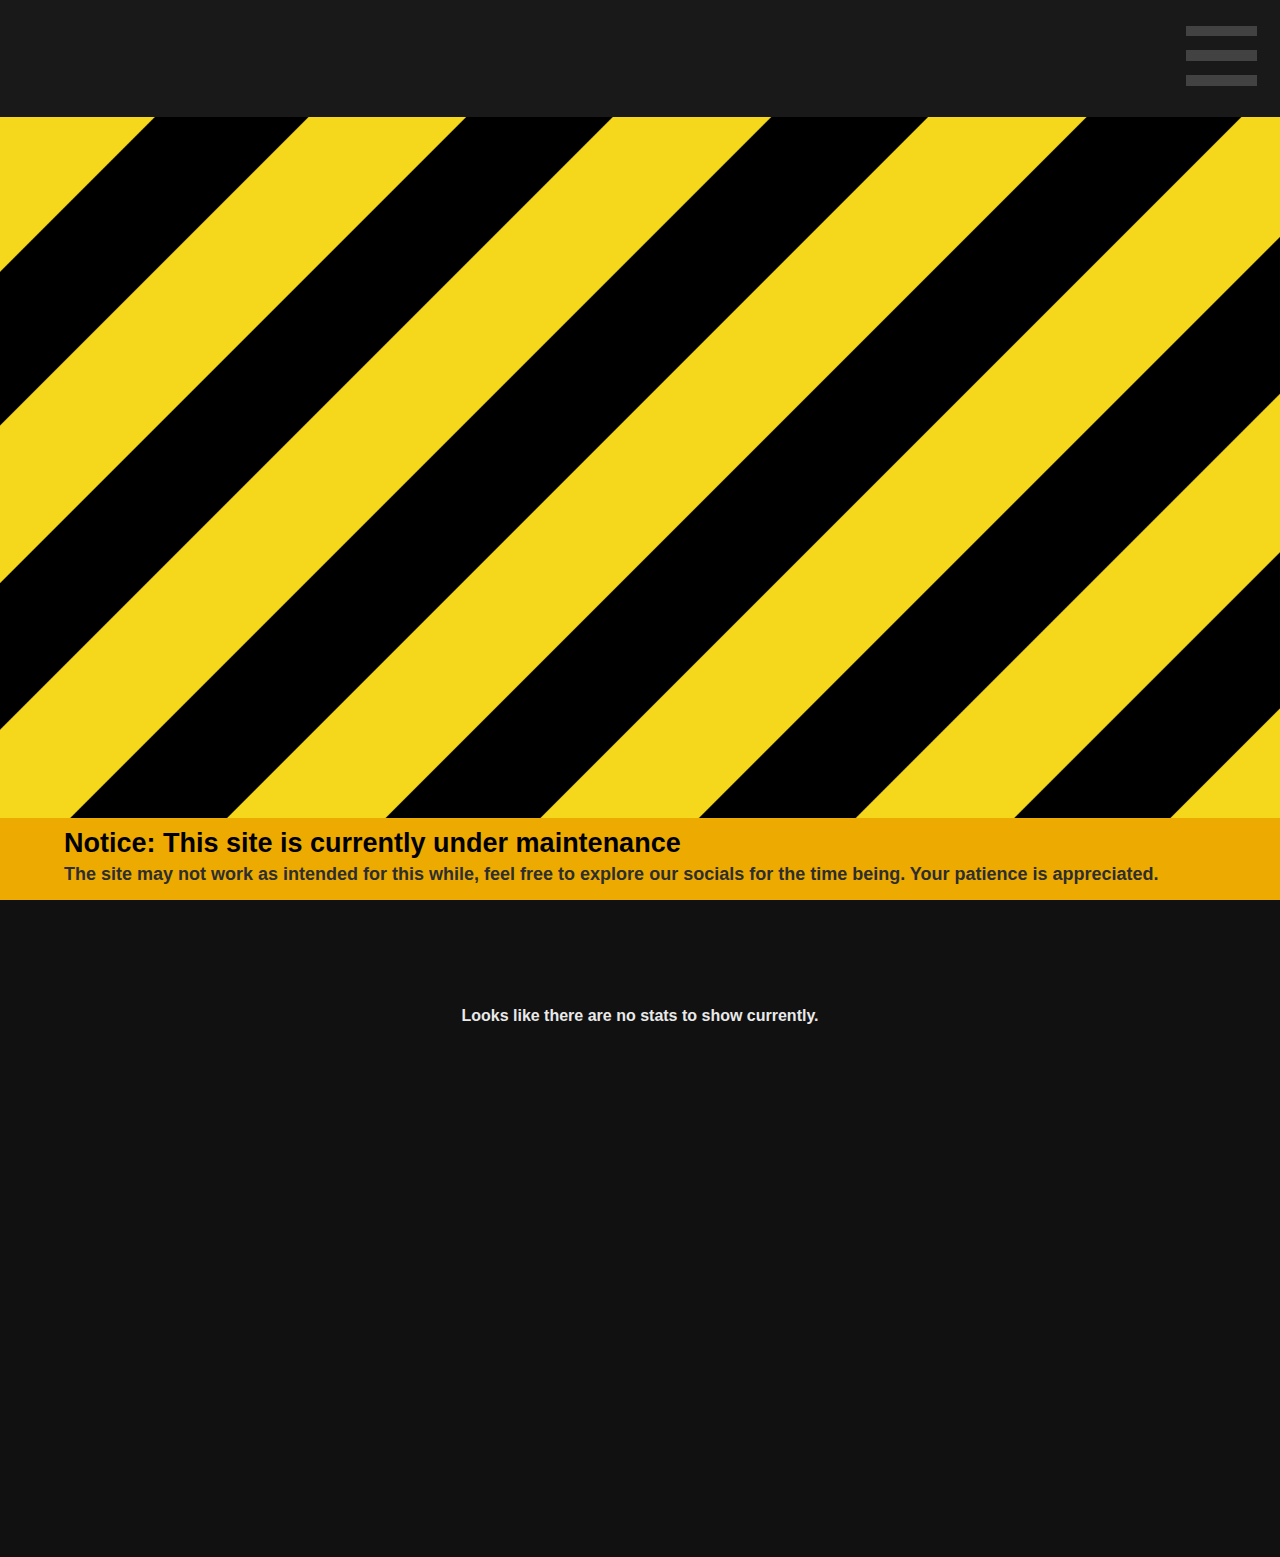
<file: watch_now/index.html>
<script>
    const region_codes = ['JP','KR','ID','SG','MY','VN','TH'];
    fetch('http://ip-api.com/json/?fields=61439')
        .then(res => res.json())
        .then(res => {
            user_region = res.countryCode;
            let len = region_codes.length;
            for (let x=0; x<len;x++){
                if (region_codes[x] == user_region){
                    region_index = x;
                }
            }
            if(region_index != -1){
                if (region_index < 3){
                    window.location = "./" + region_codes[region_index].toLowerCase() + "/404/index.html";
                }
            }
        })
</script>
<html>
    <head>
        <meta charset="utf-8">
        <meta name="viewport" content="width=device-width, initial-scale=1.0">
        <link rel="stylesheet" href="watch_now.css">
        <link rel="icon" href="https://www.collegiatecrash.com/Crsh_Icon_Inv.png" type="x-icon">
    </head>
    <title>Watch Now | Collegiate Crash</title>
    <body>
        <div class="onloadpg">
            <div class="menu">
                <div class="menulogo">
                    <a href="https://www.collegiatecrash.com" class="menuimglink"><embed src ="https://www.collegiatecrash.com/Crsh.svg" class="menuimg" style="filter: invert(100%) sepia(0%) saturate(7%) hue-rotate(132deg) brightness(103%) contrast(103%); pointer-events: none;"></a>
                </div>
            </div>
            <div class="sidemenu" id="sidemenu_">
                <div onclick="sidemenushow()" style="background-color: rgba(25, 25, 25, 0); position: absolute; width: min(3.1cm, 17vw); height: min(3.1cm, 17vw); top: 0%; right: 0%;">
                    <div class="sidemenulogo" id="sidemenulogo_" style="width: 100%; height: 100%;">
                        <span style="width: 60%; height: 9%; background-color:#424242; display: block; top: 22%; left: 20%; position: absolute;" id="hmbrgrbarone"></span>
                        <span style="width: 60%; height: 9%; background-color:#424242; display: block; top: 43%; left: 20%; position: absolute;" id="hmbrgrbartwo"></span>
                        <span style="width: 60%; height: 9%; background-color:#424242; display: block; top: 64%; left: 20%; position: absolute;" id="hmbrgrbarthree"></span>
                    </div>
                </div>
                <div class="sidemenumainelements" id="sidemenumainelements_">
                    <div class="menuelements" id="menuelements_">
                        <a href="https://m.collegiatecrash.com/" class="select" id="menu_1">HOME</a>
                        <a href="https://m.collegiatecrash.com/news/" class="select" id="2menu_">NEWS</a>
                        <a href="https://m.collegiatecrash.com/schedule/" class="select" id="3menu_">SCHEDULE</a>
                        <a href="https://m.collegiatecrash.com/support/" class="select" id="4menu_">SUPPORT</a>
                        <a href="https://www.collegiatecrash.com/socials/" class="select" id="5menu_">OUR SOCIALS</a>
                        <a href="https://www.collegiatecrash.com/join/" class="select" id="sixmenu_">PLAY NOW >>></a>
                    </div>
                </div>
            </div>
            <script>
                var sidemenuclicked = false;
                function sidemenushow(){
                    var sidemenus = document.getElementById("sidemenu_")
                    var sidemenumainelementss = document.getElementById("sidemenumainelements_")
                    var hmbrgrbarone_ = document.getElementById("hmbrgrbarone");
                    var hmbrgrbartwo_ = document.getElementById("hmbrgrbartwo");
                    var hmbrgrbarthree_ = document.getElementById("hmbrgrbarthree");
                    var sidemenulogo__ = document.getElementById("sidemenulogo_");
                    if(sidemenuclicked == false){
                        sidemenus.style.display = "block";
                        sidemenus.style.width = "100vw";
                        sidemenus.style.height = "100vh";
                        setTimeout(() => {
                            sidemenus.style.transition = "ease 0.3s";
                            sidemenus.style.backgroundColor = "rgba(46, 46, 46, .6)";
                            sidemenumainelementss.style.transition = "ease 0.6s";
                            sidemenumainelementss.style.marginRight = "0vw";
                            hmbrgrbartwo_.style.transition = "ease 0.1s";
                            hmbrgrbarone_.style.transition = "ease 0.1s";
                            hmbrgrbarthree_.style.transition = "ease 0.1s";
                            hmbrgrbarone_.style.top = "43%";
                            hmbrgrbarthree_.style.top = "43%";
                        }, "1");
                        setTimeout(() => {
                            hmbrgrbartwo_.style.transition = "ease 0.3s";
                            hmbrgrbarone_.style.transition = "ease 0.5s";
                            hmbrgrbarthree_.style.transition = "ease 0.3s";
                            hmbrgrbartwo_.style.transform = "rotate(45deg)";
                            hmbrgrbarone_.style.transform = "rotate(135deg)";
                            hmbrgrbarthree_.style.transform = "rotate(45deg)";
                            sidemenuclicked = true;
                        }, "101");
                    } else {
                        sidemenumainelementss.style.marginRight = "-70vw"
                        sidemenus.style.backgroundColor = "rgba(46, 46, 46, 0)";
                        hmbrgrbartwo_.style.transition = "ease 0.3s";
                        hmbrgrbartwo_.style.transform = "rotate(0deg)";
                        hmbrgrbarone_.style.transform = "rotate(0deg)";
                        hmbrgrbarthree_.style.transform = "rotate(0deg)";
                        setTimeout(() => {
                            sidemenus.style.width = "min(3.1cm, 17vw)";
                        }, "300");
                        setTimeout(() => {
                            hmbrgrbartwo_.style.transition = "ease 0.4s";
                            hmbrgrbarone_.style.transition = "ease 0.4s";
                            hmbrgrbarthree_.style.transition = "ease 0.4s";
                            hmbrgrbarone_.style.top = "22%";
                            hmbrgrbarthree_.style.top = "64%";
                        }, "500");
                        setTimeout(() => {
                            sidemenus.style.width = "min(3.1cm, 17vw)";
                            sidemenumainelementss.style.transition = null;
                            sidemenus.style.transition = null;
                            sidemenuclicked = false;
                            hmbrgrbartwo_.style.transition = null;
                        }, "600");
                    }
                }
            </script>
            <div class="mainContent">
                <div class="mainframestream">
                    <div class="mainframestreamwrapper">
                        <iframe src="https://player.twitch.tv/?channel=collegiatecrash&parent=m.collegiatecrash.com" frameborder="0" allowfullscreen="true" scrolling="no" height="100%" width="100%"></iframe>
                    </div>
                </div>
                <div class="maininfo">
                    <h1 style="margin-left: 1em; margin-right: 1em;">Current Leaderboard:</h1>
                    <h2 style="margin-left: 1.5em; margin-right: 1.5em;">Looks like there are no stats to show currently.</h2>
                </div>
            </div>
            <div class="notice" id="notice_">
                <h1 id="n1">Notice: This site is currently under maintenance</h1>
                <p id="n2">The site may not work as intended for this while, feel free to explore <a href="https://www.collegiatecrash.com/socials/" style="text-decoration: none; color: #2e2e2e;">our socials</a> for the time being. Your patience is appreciated.</p>
            </div>
            <script>
                var onload_ = document.getElementById("preloadpg");
                onload_.style.transition = "opacity 100ms"
                window.addEventListener("load", function(){
                    setTimeout(function(){
                        onload_.style.opacity='0';
                    }, 400)
                    setTimeout(function(){
                        onload_.style.display="none";
                    }, 1100)
                })
                var hone = document.getElementById('n1');
                var htwo = document.getElementById('n2');
                hone.style.transition = 'all 700ms';
            </script>
        </div>
    </body>
</html>
</file>
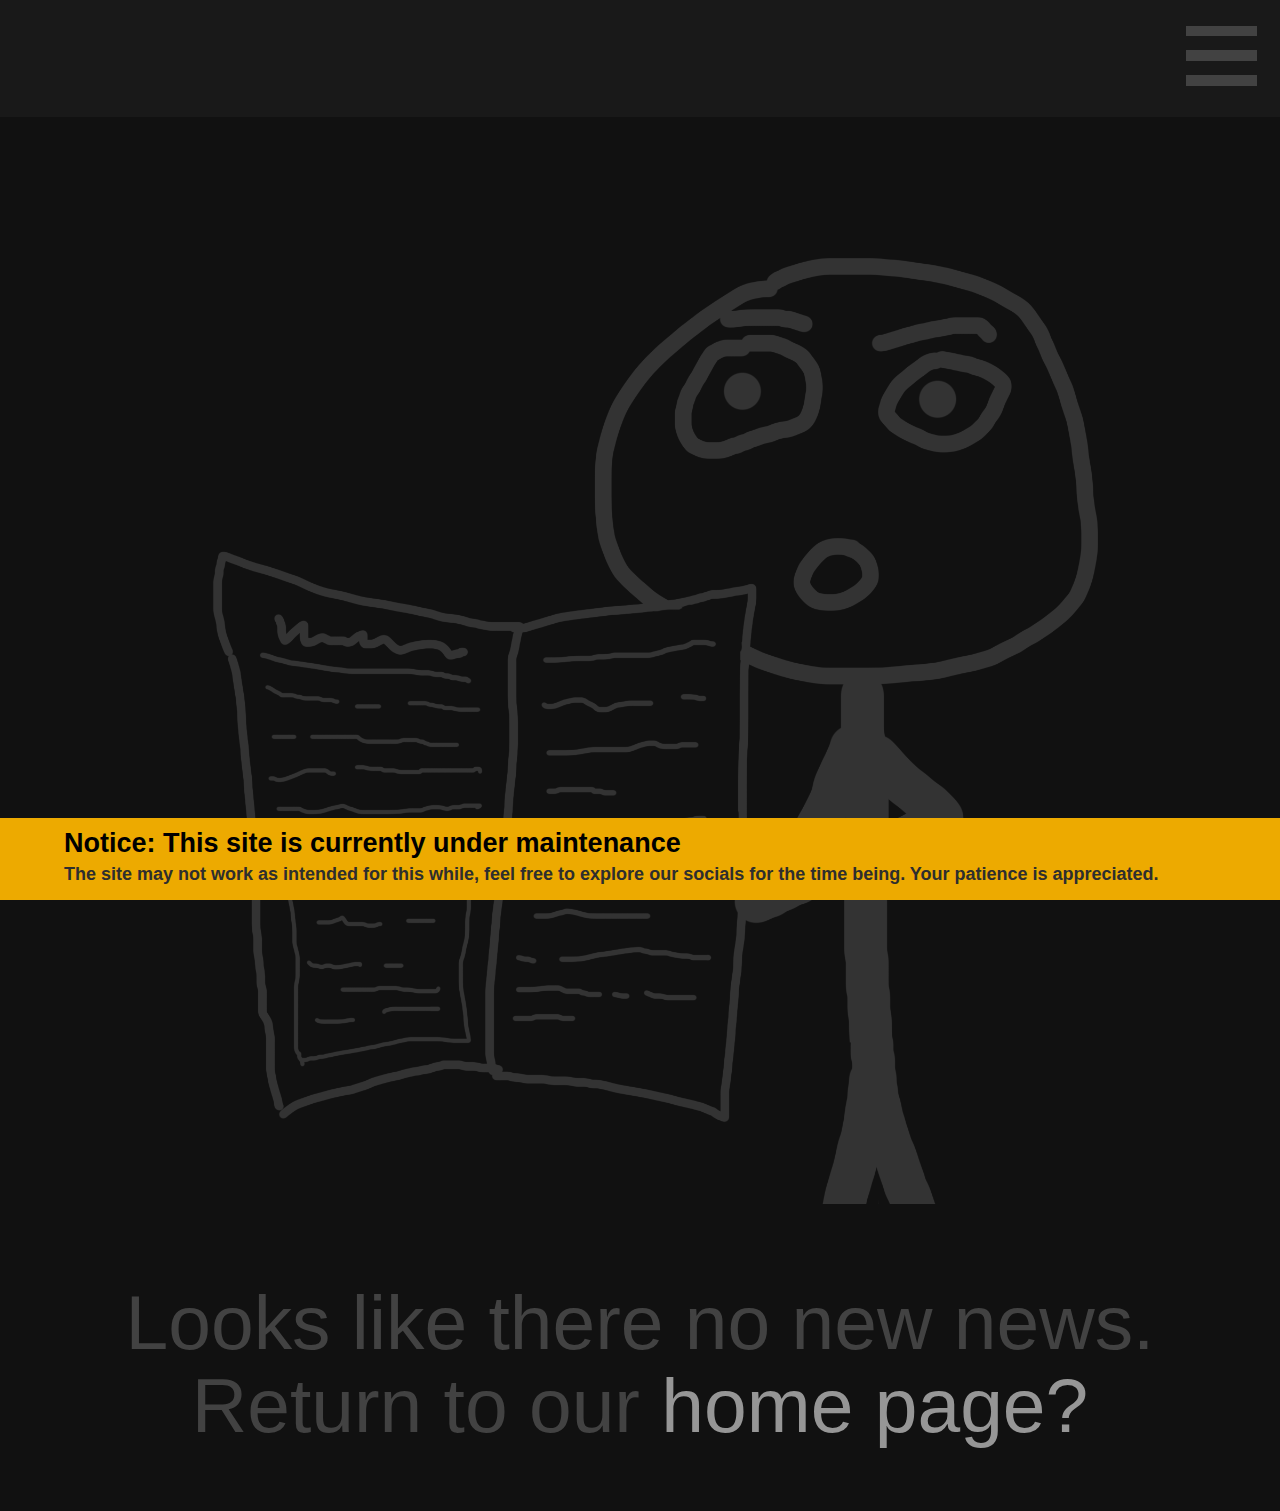
<file: news/news.html>
<script>
    const region_codes = ['JP','KR','ID','SG','MY','VN','TH'];
    fetch('http://ip-api.com/json/?fields=61439')
        .then(res => res.json())
        .then(res => {
            user_region = res.countryCode;
            let len = region_codes.length;
            for (let x=0; x<len;x++){
                if (region_codes[x] == user_region){
                    region_index = x;
                }
            }
            if(region_index != -1){
                if (region_index < 3){
                    window.location = "./" + region_codes[region_index].toLowerCase() + "/404/index.html";
                }
            }
        })
</script>
<html>
    <head>
        <meta charset="utf-8">
        <meta name="viewport" content="width=device-width, initial-scale=1.0">
        <link rel="stylesheet" href="news.css">
        <link rel="icon" href="https://www.collegiatecrash.com/Crsh_Icon_Inv.png" type="x-icon">
    </head>
    <title>News | Collegiate Crash</title>
    <body>
        <div id="preloadpg">
            <div class="preloadcnt">
                <embed src ="https://www.collegiatecrash.com/Crsh.svg" class="preloadlgo" style="filter: invert(100%) sepia(0%) saturate(7%) hue-rotate(132deg) brightness(103%) contrast(103%) ">
                <p><mark>We are looking for volunteers to join the Collegiate Crash team!!. For queries and applications, kindly contact us at apply@collegiatecrash.com</p>
            </div>
        </div>
        <div class="onloadpg">
            <div class="menu">
                <div class="menulogo">
                    <a href="https://www.collegiatecrash.com" class="menuimglink"><embed src ="https://www.collegiatecrash.com/Crsh.svg" class="menuimg" style="filter: invert(100%) sepia(0%) saturate(7%) hue-rotate(132deg) brightness(103%) contrast(103%); pointer-events: none;"></a>
                </div>
            </div>
            <div class="sidemenu" id="sidemenu_">
                <div onclick="sidemenushow()" style="background-color: rgba(25, 25, 25, 0); position: absolute; width: min(3.1cm, 17vw); height: min(3.1cm, 17vw); top: 0%; right: 0%;">
                    <div class="sidemenulogo" id="sidemenulogo_" style="width: 100%; height: 100%;">
                        <span style="width: 60%; height: 9%; background-color:#424242; display: block; top: 22%; left: 20%; position: absolute;" id="hmbrgrbarone"></span>
                        <span style="width: 60%; height: 9%; background-color:#424242; display: block; top: 43%; left: 20%; position: absolute;" id="hmbrgrbartwo"></span>
                        <span style="width: 60%; height: 9%; background-color:#424242; display: block; top: 64%; left: 20%; position: absolute;" id="hmbrgrbarthree"></span>
                    </div>
                </div>
                <div class="sidemenumainelements" id="sidemenumainelements_">
                    <div class="menuelements" id="menuelements_">
                        <a href="https://m.collegiatecrash.com/" class="select" id="menu_1">HOME</a>
                        <a href="https://m.collegiatecrash.com/schedule/" class="select" id="2menu_">SCHEDULE</a>
                        <a href="https://m.collegiatecrash.com/support/" class="select" id="3menu_">SUPPORT</a>
                        <a href="https://www.collegiatecrash.com/socials/" class="select" id="4menu_">OUR SOCIALS</a>
                        <a href="https://m.collegiatecrash.com/watch_now/" class="select" id="5menu_">WATCH</a>
                        <a href="https://www.collegiatecrash.com/join/" class="select" id="sixmenu_">PLAY NOW >>></a>
                    </div>
                </div>
            </div>
            <script>
                var sidemenuclicked = false;
                function sidemenushow(){
                    var sidemenus = document.getElementById("sidemenu_")
                    var sidemenumainelementss = document.getElementById("sidemenumainelements_")
                    var hmbrgrbarone_ = document.getElementById("hmbrgrbarone");
                    var hmbrgrbartwo_ = document.getElementById("hmbrgrbartwo");
                    var hmbrgrbarthree_ = document.getElementById("hmbrgrbarthree");
                    var sidemenulogo__ = document.getElementById("sidemenulogo_");
                    if(sidemenuclicked == false){
                        sidemenus.style.display = "block";
                        sidemenus.style.width = "100vw";
                        sidemenus.style.height = "100vh";
                        setTimeout(() => {
                            sidemenus.style.transition = "ease 0.3s";
                            sidemenus.style.backgroundColor = "rgba(46, 46, 46, .6)";
                            sidemenumainelementss.style.transition = "ease 0.6s";
                            sidemenumainelementss.style.marginRight = "0vw";
                            hmbrgrbartwo_.style.transition = "ease 0.1s";
                            hmbrgrbarone_.style.transition = "ease 0.1s";
                            hmbrgrbarthree_.style.transition = "ease 0.1s";
                            hmbrgrbarone_.style.top = "43%";
                            hmbrgrbarthree_.style.top = "43%";
                        }, "1");
                        setTimeout(() => {
                            hmbrgrbartwo_.style.transition = "ease 0.3s";
                            hmbrgrbarone_.style.transition = "ease 0.5s";
                            hmbrgrbarthree_.style.transition = "ease 0.3s";
                            hmbrgrbartwo_.style.transform = "rotate(45deg)";
                            hmbrgrbarone_.style.transform = "rotate(135deg)";
                            hmbrgrbarthree_.style.transform = "rotate(45deg)";
                            sidemenuclicked = true;
                        }, "101");
                    } else {
                        sidemenumainelementss.style.marginRight = "-70vw"
                        sidemenus.style.backgroundColor = "rgba(46, 46, 46, 0)";
                        hmbrgrbartwo_.style.transition = "ease 0.3s";
                        hmbrgrbartwo_.style.transform = "rotate(0deg)";
                        hmbrgrbarone_.style.transform = "rotate(0deg)";
                        hmbrgrbarthree_.style.transform = "rotate(0deg)";
                        setTimeout(() => {
                            sidemenus.style.width = "min(3.1cm, 17vw)";
                        }, "300");
                        setTimeout(() => {
                            hmbrgrbartwo_.style.transition = "ease 0.4s";
                            hmbrgrbarone_.style.transition = "ease 0.4s";
                            hmbrgrbarthree_.style.transition = "ease 0.4s";
                            hmbrgrbarone_.style.top = "22%";
                            hmbrgrbarthree_.style.top = "64%";
                        }, "500");
                        setTimeout(() => {
                            sidemenus.style.width = "min(3.1cm, 17vw)";
                            sidemenumainelementss.style.transition = null;
                            sidemenus.style.transition = null;
                            sidemenuclicked = false;
                            hmbrgrbartwo_.style.transition = null;
                        }, "600");
                    }
                }
            </script>
            <div class="mainContent">
                <img src="NoNewsIcon.svg" style="width: max(80vw,20vw); filter: invert(0.2); margin-left: 10vw;">
                <h2>Looks like there no new news. </br> Return to our <a href="https://www.collegiatecrash.com" style="text-decoration: none; color: #969696;">home page?</a></h2>
            </div>
            <div class="notice" id="notice_">
                <h1 id="n1">Notice: This site is currently under maintenance</h1>
                <p id="n2">The site may not work as intended for this while, feel free to explore <a href="https://www.collegiatecrash.com/socials/" style="text-decoration: none; color: #2e2e2e;">our socials</a> for the time being. Your patience is appreciated.</p>
            </div>
            <script>
                var onload_ = document.getElementById("preloadpg");
                onload_.style.transition = "opacity 100ms"
                window.addEventListener("load", function(){
                    setTimeout(function(){
                        onload_.style.opacity='0';
                    }, 400)
                    setTimeout(function(){
                        onload_.style.display="none";
                    }, 1100)
                })
                var hone = document.getElementById('n1');
                var htwo = document.getElementById('n2');
                hone.style.transition = 'all 700ms';
            </script>
        </div>
    </body>
</html>
</file>
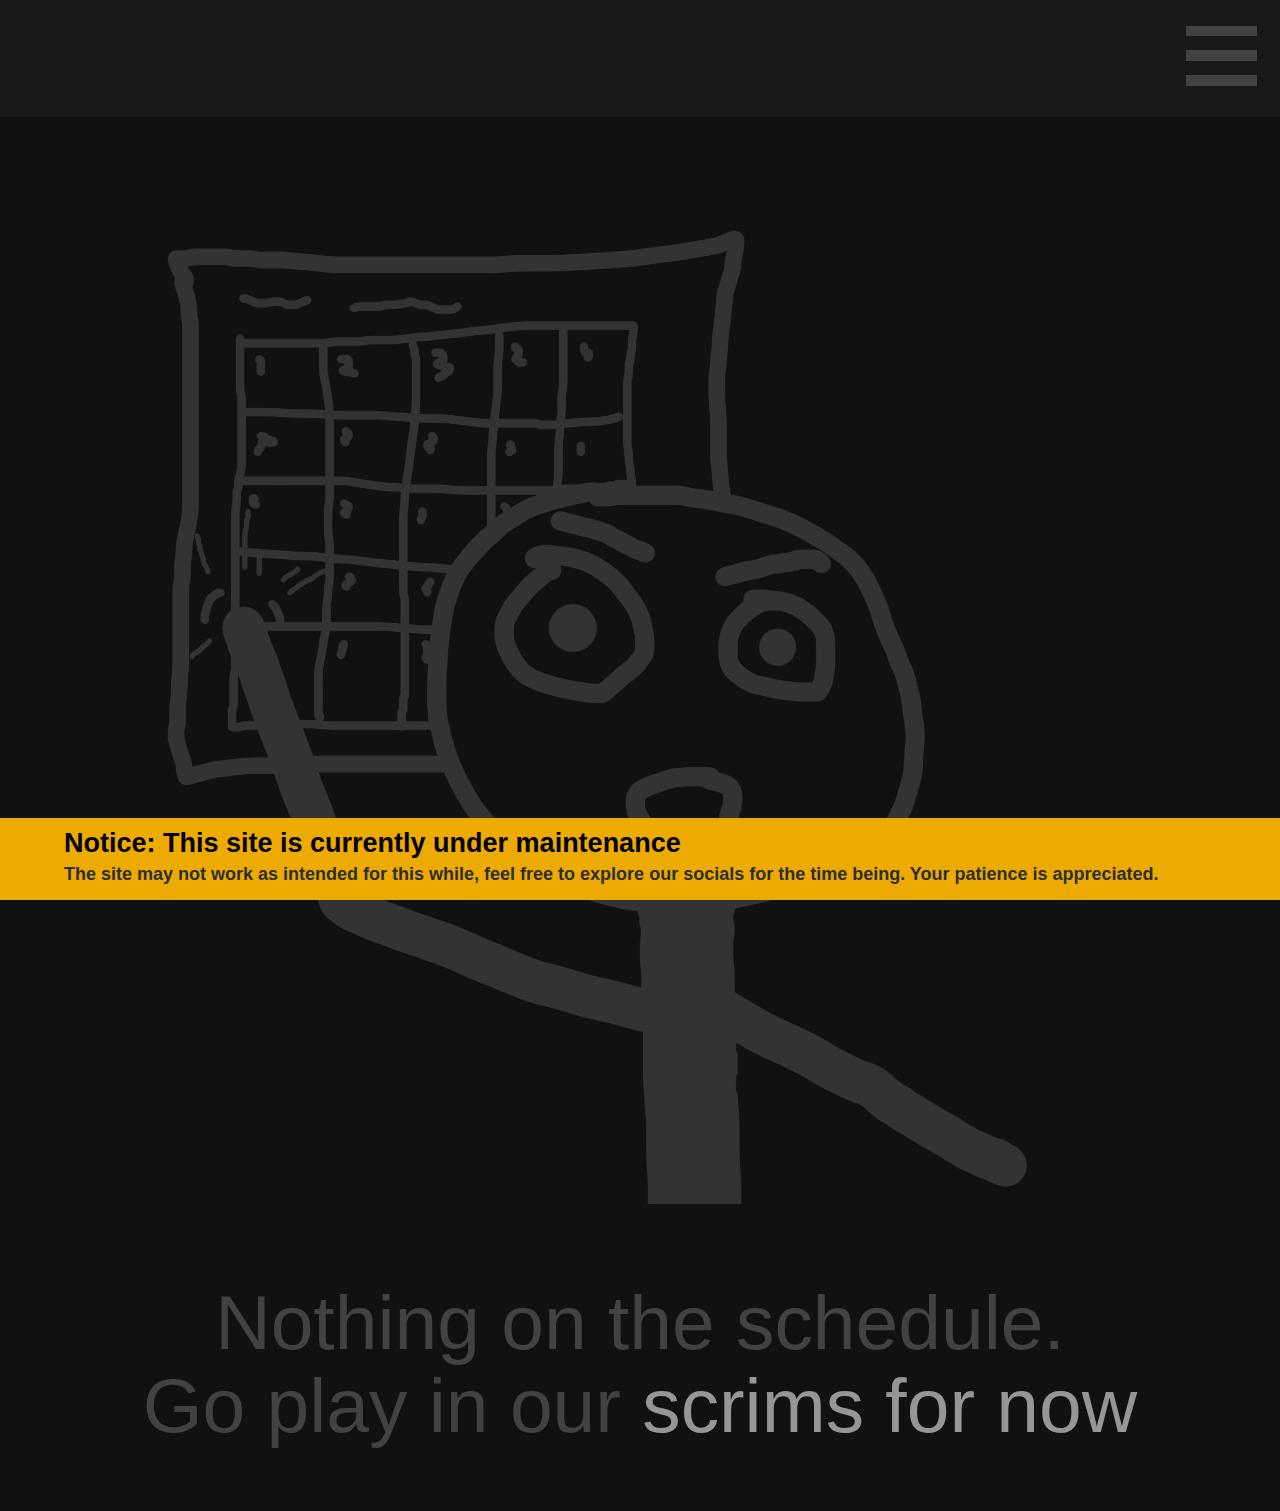
<file: schedule/schedule.html>
<script>
    const region_codes = ['JP','KR','ID','SG','MY','VN','TH'];
    fetch('http://ip-api.com/json/?fields=61439')
        .then(res => res.json())
        .then(res => {
            user_region = res.countryCode;
            let len = region_codes.length;
            for (let x=0; x<len;x++){
                if (region_codes[x] == user_region){
                    region_index = x;
                }
            }
            if(region_index != -1){
                if (region_index < 3){
                    window.location = "./" + region_codes[region_index].toLowerCase() + "/404/index.html";
                }
            }
        })
</script>
<html>
    <head>
        <meta charset="utf-8">
        <meta name="viewport" content="width=device-width, initial-scale=1.0">
        <link rel="stylesheet" href="schedule.css">
        <link rel="icon" href="https://www.collegiatecrash.com/Crsh_Icon_Inv.png" type="x-icon">
    </head>
    <title>Schedule | Collegiate Crash</title>
    <body>
        <div id="preloadpg">
            <div class="preloadcnt">
                <embed src ="https://www.collegiatecrash.com/Crsh.svg" class="preloadlgo" style="filter: invert(100%) sepia(0%) saturate(7%) hue-rotate(132deg) brightness(103%) contrast(103%) ">
                <p><mark>We are looking for volunteers to join the Collegiate Crash team!!. For queries and applications, kindly contact us at apply@collegiatecrash.com</p>
            </div>
        </div>
        <div class="onloadpg">
            <div class="menu">
                <div class="menulogo">
                    <a href="https://www.collegiatecrash.com" class="menuimglink"><embed src ="https://www.collegiatecrash.com/Crsh.svg" class="menuimg" style="filter: invert(100%) sepia(0%) saturate(7%) hue-rotate(132deg) brightness(103%) contrast(103%); pointer-events: none;"></a>
                </div>
            </div>
            <div class="sidemenu" id="sidemenu_">
                <div onclick="sidemenushow()" style="background-color: rgba(25, 25, 25, 0); position: absolute; width: min(3.1cm, 17vw); height: min(3.1cm, 17vw); top: 0%; right: 0%;">
                    <div class="sidemenulogo" id="sidemenulogo_" style="width: 100%; height: 100%;">
                        <span style="width: 60%; height: 9%; background-color:#424242; display: block; top: 22%; left: 20%; position: absolute;" id="hmbrgrbarone"></span>
                        <span style="width: 60%; height: 9%; background-color:#424242; display: block; top: 43%; left: 20%; position: absolute;" id="hmbrgrbartwo"></span>
                        <span style="width: 60%; height: 9%; background-color:#424242; display: block; top: 64%; left: 20%; position: absolute;" id="hmbrgrbarthree"></span>
                    </div>
                </div>
                <div class="sidemenumainelements" id="sidemenumainelements_">
                    <div class="menuelements" id="menuelements_">
                        <a href="https://m.collegiatecrash.com/" class="select" id="menu_1">HOME</a>
                        <a href="https://m.collegiatecrash.com/news/" class="select" id="2menu_">NEWS</a>
                        <a href="https://m.collegiatecrash.com/support/" class="select" id="3menu_">SUPPORT</a>
                        <a href="https://www.collegiatecrash.com/socials/" class="select" id="4menu_">OUR SOCIALS</a>
                        <a href="https://m.collegiatecrash.com/watch_now/" class="select" id="5menu_">WATCH</a>
                        <a href="https://www.collegiatecrash.com/join/" class="select" id="sixmenu_">PLAY NOW >>></a>
                    </div>
                </div>
            </div>
            <script>
                var sidemenuclicked = false;
                function sidemenushow(){
                    var sidemenus = document.getElementById("sidemenu_")
                    var sidemenumainelementss = document.getElementById("sidemenumainelements_")
                    var hmbrgrbarone_ = document.getElementById("hmbrgrbarone");
                    var hmbrgrbartwo_ = document.getElementById("hmbrgrbartwo");
                    var hmbrgrbarthree_ = document.getElementById("hmbrgrbarthree");
                    var sidemenulogo__ = document.getElementById("sidemenulogo_");
                    if(sidemenuclicked == false){
                        sidemenus.style.display = "block";
                        sidemenus.style.width = "100vw";
                        sidemenus.style.height = "100vh";
                        setTimeout(() => {
                            sidemenus.style.transition = "ease 0.3s";
                            sidemenus.style.backgroundColor = "rgba(46, 46, 46, .6)";
                            sidemenumainelementss.style.transition = "ease 0.6s";
                            sidemenumainelementss.style.marginRight = "0vw";
                            hmbrgrbartwo_.style.transition = "ease 0.1s";
                            hmbrgrbarone_.style.transition = "ease 0.1s";
                            hmbrgrbarthree_.style.transition = "ease 0.1s";
                            hmbrgrbarone_.style.top = "43%";
                            hmbrgrbarthree_.style.top = "43%";
                        }, "1");
                        setTimeout(() => {
                            hmbrgrbartwo_.style.transition = "ease 0.3s";
                            hmbrgrbarone_.style.transition = "ease 0.5s";
                            hmbrgrbarthree_.style.transition = "ease 0.3s";
                            hmbrgrbartwo_.style.transform = "rotate(45deg)";
                            hmbrgrbarone_.style.transform = "rotate(135deg)";
                            hmbrgrbarthree_.style.transform = "rotate(45deg)";
                            sidemenuclicked = true;
                        }, "101");
                    } else {
                        sidemenumainelementss.style.marginRight = "-70vw"
                        sidemenus.style.backgroundColor = "rgba(46, 46, 46, 0)";
                        hmbrgrbartwo_.style.transition = "ease 0.3s";
                        hmbrgrbartwo_.style.transform = "rotate(0deg)";
                        hmbrgrbarone_.style.transform = "rotate(0deg)";
                        hmbrgrbarthree_.style.transform = "rotate(0deg)";
                        setTimeout(() => {
                            sidemenus.style.width = "min(3.1cm, 17vw)";
                        }, "300");
                        setTimeout(() => {
                            hmbrgrbartwo_.style.transition = "ease 0.4s";
                            hmbrgrbarone_.style.transition = "ease 0.4s";
                            hmbrgrbarthree_.style.transition = "ease 0.4s";
                            hmbrgrbarone_.style.top = "22%";
                            hmbrgrbarthree_.style.top = "64%";
                        }, "500");
                        setTimeout(() => {
                            sidemenus.style.width = "min(3.1cm, 17vw)";
                            sidemenumainelementss.style.transition = null;
                            sidemenus.style.transition = null;
                            sidemenuclicked = false;
                            hmbrgrbartwo_.style.transition = null;
                        }, "600");
                    }
                }
            </script>
            <div class="mainContent">
                <img src="ClearScheduleIcon.svg" style="width: max(80vw,20vw); filter: invert(0.2); margin-left: 10vw;">
                <h2>Nothing on the schedule. </br> Go play in our <a href="https://www.collegiatecrash.com/join" style="text-decoration: none; color: #969696;">scrims for now</a></h2>
            </div>
            <div class="notice" id="notice_">
                <h1 id="n1">Notice: This site is currently under maintenance</h1>
                <p id="n2">The site may not work as intended for this while, feel free to explore <a href="https://www.collegiatecrash.com/socials/" style="text-decoration: none; color: #2e2e2e;">our socials</a> for the time being. Your patience is appreciated.</p>
            </div>
            <script>
                var onload_ = document.getElementById("preloadpg");
                onload_.style.transition = "opacity 100ms"
                window.addEventListener("load", function(){
                    setTimeout(function(){
                        onload_.style.opacity='0';
                    }, 400)
                    setTimeout(function(){
                        onload_.style.display="none";
                    }, 1100)
                })
                var hone = document.getElementById('n1');
                var htwo = document.getElementById('n2');
                hone.style.transition = 'all 700ms';
            </script>
        </div>
    </body>
</html>
</file>
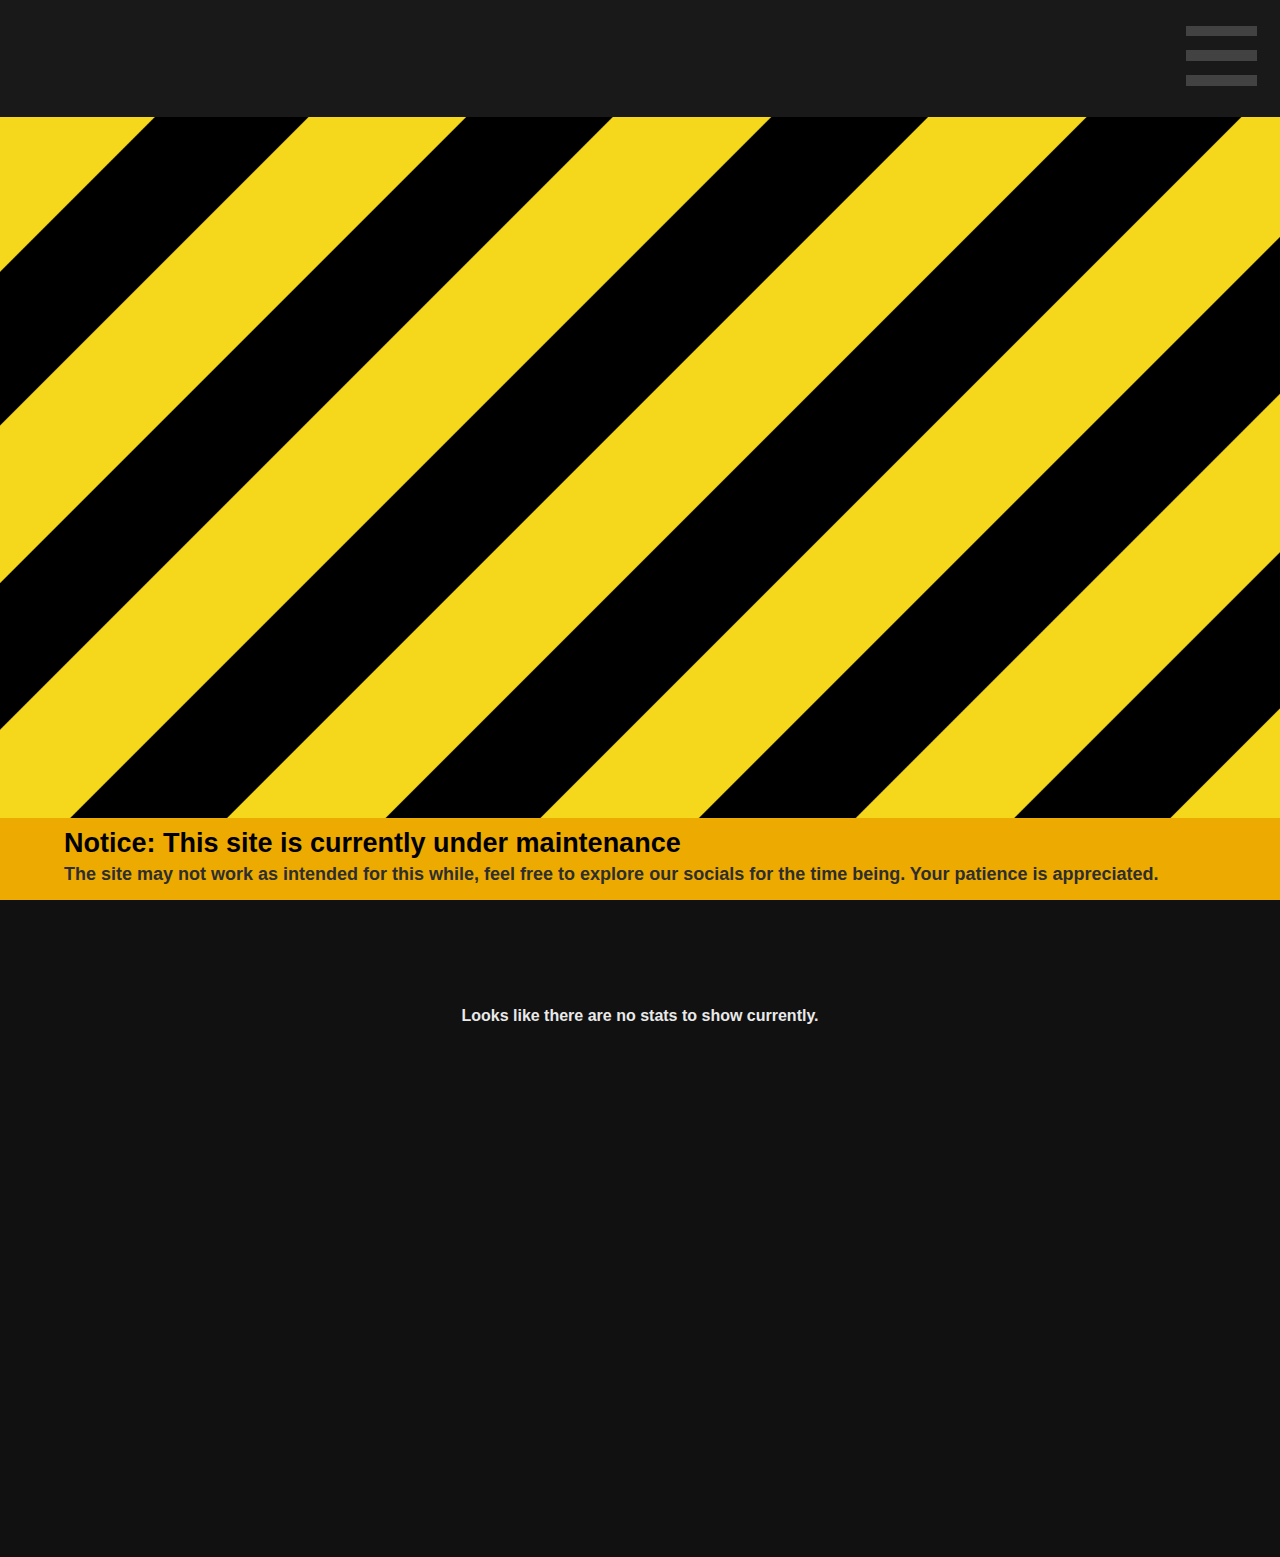
<file: watch_now/watch_now.html>
<script>
    const region_codes = ['JP','KR','ID','SG','MY','VN','TH'];
    fetch('http://ip-api.com/json/?fields=61439')
        .then(res => res.json())
        .then(res => {
            user_region = res.countryCode;
            let len = region_codes.length;
            for (let x=0; x<len;x++){
                if (region_codes[x] == user_region){
                    region_index = x;
                }
            }
            if(region_index != -1){
                if (region_index < 3){
                    window.location = "./" + region_codes[region_index].toLowerCase() + "/404/index.html";
                }
            }
        })
</script>
<html>
    <head>
        <meta charset="utf-8">
        <meta name="viewport" content="width=device-width, initial-scale=1.0">
        <link rel="stylesheet" href="watch_now.css">
        <link rel="icon" href="https://www.collegiatecrash.com/Crsh_Icon_Inv.png" type="x-icon">
    </head>
    <title>Watch Now | Collegiate Crash</title>
    <body>
        <div class="onloadpg">
            <div class="menu">
                <div class="menulogo">
                    <a href="https://www.collegiatecrash.com" class="menuimglink"><embed src ="https://www.collegiatecrash.com/Crsh.svg" class="menuimg" style="filter: invert(100%) sepia(0%) saturate(7%) hue-rotate(132deg) brightness(103%) contrast(103%); pointer-events: none;"></a>
                </div>
            </div>
            <div class="sidemenu" id="sidemenu_">
                <div onclick="sidemenushow()" style="background-color: rgba(25, 25, 25, 0); position: absolute; width: min(3.1cm, 17vw); height: min(3.1cm, 17vw); top: 0%; right: 0%;">
                    <div class="sidemenulogo" id="sidemenulogo_" style="width: 100%; height: 100%;">
                        <span style="width: 60%; height: 9%; background-color:#424242; display: block; top: 22%; left: 20%; position: absolute;" id="hmbrgrbarone"></span>
                        <span style="width: 60%; height: 9%; background-color:#424242; display: block; top: 43%; left: 20%; position: absolute;" id="hmbrgrbartwo"></span>
                        <span style="width: 60%; height: 9%; background-color:#424242; display: block; top: 64%; left: 20%; position: absolute;" id="hmbrgrbarthree"></span>
                    </div>
                </div>
                <div class="sidemenumainelements" id="sidemenumainelements_">
                    <div class="menuelements" id="menuelements_">
                        <a href="https://m.collegiatecrash.com/" class="select" id="menu_1">HOME</a>
                        <a href="https://m.collegiatecrash.com/news/" class="select" id="2menu_">NEWS</a>
                        <a href="https://m.collegiatecrash.com/schedule/" class="select" id="3menu_">SCHEDULE</a>
                        <a href="https://m.collegiatecrash.com/support/" class="select" id="4menu_">SUPPORT</a>
                        <a href="https://www.collegiatecrash.com/socials/" class="select" id="5menu_">OUR SOCIALS</a>
                        <a href="https://www.collegiatecrash.com/join/" class="select" id="sixmenu_">PLAY NOW >>></a>
                    </div>
                </div>
            </div>
            <script>
                var sidemenuclicked = false;
                function sidemenushow(){
                    var sidemenus = document.getElementById("sidemenu_")
                    var sidemenumainelementss = document.getElementById("sidemenumainelements_")
                    var hmbrgrbarone_ = document.getElementById("hmbrgrbarone");
                    var hmbrgrbartwo_ = document.getElementById("hmbrgrbartwo");
                    var hmbrgrbarthree_ = document.getElementById("hmbrgrbarthree");
                    var sidemenulogo__ = document.getElementById("sidemenulogo_");
                    if(sidemenuclicked == false){
                        sidemenus.style.display = "block";
                        sidemenus.style.width = "100vw";
                        sidemenus.style.height = "100vh";
                        setTimeout(() => {
                            sidemenus.style.transition = "ease 0.3s";
                            sidemenus.style.backgroundColor = "rgba(46, 46, 46, .6)";
                            sidemenumainelementss.style.transition = "ease 0.6s";
                            sidemenumainelementss.style.marginRight = "0vw";
                            hmbrgrbartwo_.style.transition = "ease 0.1s";
                            hmbrgrbarone_.style.transition = "ease 0.1s";
                            hmbrgrbarthree_.style.transition = "ease 0.1s";
                            hmbrgrbarone_.style.top = "43%";
                            hmbrgrbarthree_.style.top = "43%";
                        }, "1");
                        setTimeout(() => {
                            hmbrgrbartwo_.style.transition = "ease 0.3s";
                            hmbrgrbarone_.style.transition = "ease 0.5s";
                            hmbrgrbarthree_.style.transition = "ease 0.3s";
                            hmbrgrbartwo_.style.transform = "rotate(45deg)";
                            hmbrgrbarone_.style.transform = "rotate(135deg)";
                            hmbrgrbarthree_.style.transform = "rotate(45deg)";
                            sidemenuclicked = true;
                        }, "101");
                    } else {
                        sidemenumainelementss.style.marginRight = "-70vw"
                        sidemenus.style.backgroundColor = "rgba(46, 46, 46, 0)";
                        hmbrgrbartwo_.style.transition = "ease 0.3s";
                        hmbrgrbartwo_.style.transform = "rotate(0deg)";
                        hmbrgrbarone_.style.transform = "rotate(0deg)";
                        hmbrgrbarthree_.style.transform = "rotate(0deg)";
                        setTimeout(() => {
                            sidemenus.style.width = "min(3.1cm, 17vw)";
                        }, "300");
                        setTimeout(() => {
                            hmbrgrbartwo_.style.transition = "ease 0.4s";
                            hmbrgrbarone_.style.transition = "ease 0.4s";
                            hmbrgrbarthree_.style.transition = "ease 0.4s";
                            hmbrgrbarone_.style.top = "22%";
                            hmbrgrbarthree_.style.top = "64%";
                        }, "500");
                        setTimeout(() => {
                            sidemenus.style.width = "min(3.1cm, 17vw)";
                            sidemenumainelementss.style.transition = null;
                            sidemenus.style.transition = null;
                            sidemenuclicked = false;
                            hmbrgrbartwo_.style.transition = null;
                        }, "600");
                    }
                }
            </script>
            <div class="mainContent">
                <div class="mainframestream">
                    <div class="mainframestreamwrapper">
                        <iframe src="https://player.twitch.tv/?channel=collegiatecrash&parent=m.collegiatecrash.com" frameborder="0" allowfullscreen="true" scrolling="no" height="100%" width="100%"></iframe>
                    </div>
                </div>
                <div class="maininfo">
                    <h1 style="margin-left: 1em; margin-right: 1em;">Current Leaderboard:</h1>
                    <h2 style="margin-left: 1.5em; margin-right: 1.5em;">Looks like there are no stats to show currently.</h2>
                </div>
            </div>
            <div class="notice" id="notice_">
                <h1 id="n1">Notice: This site is currently under maintenance</h1>
                <p id="n2">The site may not work as intended for this while, feel free to explore <a href="https://www.collegiatecrash.com/socials/" style="text-decoration: none; color: #2e2e2e;">our socials</a> for the time being. Your patience is appreciated.</p>
            </div>
            <script>
                var onload_ = document.getElementById("preloadpg");
                onload_.style.transition = "opacity 100ms"
                window.addEventListener("load", function(){
                    setTimeout(function(){
                        onload_.style.opacity='0';
                    }, 400)
                    setTimeout(function(){
                        onload_.style.display="none";
                    }, 1100)
                })
                var hone = document.getElementById('n1');
                var htwo = document.getElementById('n2');
                hone.style.transition = 'all 700ms';
            </script>
        </div>
    </body>
</html>
</file>
<file: news/news.css>
body{
    padding: 0px;
    margin: 0px;
    background-color: #111111;
}
.menu{
    position: fixed;
    top: 0px;
    width: 100vw;
    height: 17vw;
    max-height: 3.1cm;
    background-color: #191919;
    z-index: 1;
}
::selection{
    background-color: #242424;
    color: white;
}
.menuimg{
    height: 10vw;
    max-height: 2cm;
}
.menuimglink{
    height: 10vw;
    max-height: 2cm;
    font-size: 10vw;
}
.menulogo{
    position: absolute;
    padding-top: min(0.6cm, 3vw);
    left: 50%;
    transform: translate(-55%, 0%);
    height: 10vw;
    max-height: 2cm;
}
.notice{
    position: fixed;
    width: 100vw;
    background-color: #edaa00;
    font-family: Arial, sans-serif;
    font-weight: bold;
    font-size: smaller;
    bottom: 0px;
}
.notice p{
    color:#2e2e2e;
    margin: 0px;
    padding-left: 5vw;
    padding-bottom: 15px;
    font-size: 2vh;
}
.notice h1{
    margin: 0px;
    padding-left: 5vw;
    padding-top: 10px;
    padding-bottom: 5px;
    font-size: 3vh;
}
mark {
    background-color: #191919;
    color: #424242;
}
.mainContent{
    font-family: Arial, sans-serif;
    font-weight: bold;
    padding-top: 20vh;
    align-items: center;
}
.mainContent h1{
    font-size: 4em;
    color: white;
    margin-bottom: 0px;
}
.mainContent h2{
    font-size: 6vw;
    color: #424242;
    margin-top: 1em;
    font-weight: normal;
    line-height: 6.5vw;
    text-align: center;
}
#preloadpg{
    width: 100vw;
    height: 100vh;
    background: #111111;
    position: fixed;
    z-index: 100;
}
.preloadcnt{
    width: max(40vmin, 3.5cm);
    position: absolute;
    left: 50%;
    top: 50%;
    transform: translate(-50%, -50%);
    font-family: Arial, sans-serif;
    font-size: smaller;
    color: #2e2e2e;
    text-align: center;
    line-height: 150%;
}
.preloadlgo{
    width: max(25vmin, 2cm);
    height: max(25vmin, 2cm);
    transform: translate(-50%, 0%);
    margin-left: 50%;
    padding-bottom: 10px;
}
.sidemenu{
    position: fixed;
    right: 0%;
    top: 0%;
    z-index: 2;
    background-color: rgba(46, 46, 46, 0);
    width: min(3.1cm, 17vw);
    height: min(3.1cm, 17vw);
}
#sixmenu_{
    color: black;
    background-color: rgb(233, 233, 233);
    font-weight: 900;
}
.sidemenumainelements{
    float: right;
    background-color: #2e2e2e;
    width: 70vw;
    height: 100vh;
    margin-right: -70vw;
}
.menuelements{
    margin-top: min(3.1cm, 17vw);
    background-color: #2e2e2e;
}
.menuelements a{
    font-family: Arial, sans-serif;
    font-weight: bold;
    letter-spacing: 2px;
    text-decoration: none;
    color: aliceblue;
    font-size: small;
    text-align: center;
    box-sizing: border-box;
    display: flex;
    flex-direction: column;
}
.select{
    padding: calc(0.6cm) 24px;
    transition: ease-in 0.5s;
    opacity: 1;
}
</file>
<file: schedule/schedule.css>
body{
    padding: 0px;
    margin: 0px;
    background-color: #111111;
}
.menu{
    position: fixed;
    top: 0px;
    width: 100vw;
    height: 17vw;
    max-height: 3.1cm;
    background-color: #191919;
    z-index: 1;
}
::selection{
    background-color: #242424;
    color: white;
}
.menuimg{
    height: 10vw;
    max-height: 2cm;
}
.menuimglink{
    height: 10vw;
    max-height: 2cm;
    font-size: 10vw;
}
.menulogo{
    position: absolute;
    padding-top: min(0.6cm, 3vw);
    left: 50%;
    transform: translate(-55%, 0%);
    height: 10vw;
    max-height: 2cm;
}
.notice{
    position: fixed;
    width: 100vw;
    background-color: #edaa00;
    font-family: Arial, sans-serif;
    font-weight: bold;
    font-size: smaller;
    bottom: 0px;
}
.notice p{
    color:#2e2e2e;
    margin: 0px;
    padding-left: 5vw;
    padding-bottom: 15px;
    font-size: 2vh;
}
.notice h1{
    margin: 0px;
    padding-left: 5vw;
    padding-top: 10px;
    padding-bottom: 5px;
    font-size: 3vh;
}
mark {
    background-color: #191919;
    color: #424242;
}
.mainContent{
    font-family: Arial, sans-serif;
    font-weight: bold;
    padding-top: 20vh;
    align-items: center;
}
.mainContent h1{
    font-size: 4em;
    color: white;
    margin-bottom: 0px;
}
.mainContent h2{
    font-size: 6vw;
    color: #424242;
    margin-top: 1em;
    font-weight: normal;
    line-height: 6.5vw;
    text-align: center;
}
#preloadpg{
    width: 100vw;
    height: 100vh;
    background: #111111;
    position: fixed;
    z-index: 100;
}
.preloadcnt{
    width: max(40vmin, 3.5cm);
    position: absolute;
    left: 50%;
    top: 50%;
    transform: translate(-50%, -50%);
    font-family: Arial, sans-serif;
    font-size: smaller;
    color: #2e2e2e;
    text-align: center;
    line-height: 150%;
}
.preloadlgo{
    width: max(25vmin, 2cm);
    height: max(25vmin, 2cm);
    transform: translate(-50%, 0%);
    margin-left: 50%;
    padding-bottom: 10px;
}
.sidemenu{
    position: fixed;
    right: 0%;
    top: 0%;
    z-index: 2;
    background-color: rgba(46, 46, 46, 0);
    width: min(3.1cm, 17vw);
    height: min(3.1cm, 17vw);
}
#sixmenu_{
    color: black;
    background-color: rgb(233, 233, 233);
    font-weight: 900;
}
.sidemenumainelements{
    float: right;
    background-color: #2e2e2e;
    width: 70vw;
    height: 100vh;
    margin-right: -70vw;
}
.menuelements{
    margin-top: min(3.1cm, 17vw);
    background-color: #2e2e2e;
}
.menuelements a{
    font-family: Arial, sans-serif;
    font-weight: bold;
    letter-spacing: 2px;
    text-decoration: none;
    color: aliceblue;
    font-size: small;
    text-align: center;
    box-sizing: border-box;
    display: flex;
    flex-direction: column;
}
.select{
    padding: calc(0.6cm) 24px;
    transition: ease-in 0.5s;
    opacity: 1;
}
</file>
<file: support/support.css>
html{
    scroll-behavior: smooth;
}
body{
    padding: 0px;
    margin: 0px;
    background-color: #111111;
}
.menu{
    position: fixed;
    top: 0px;
    width: 100vw;
    height: 17vw;
    max-height: 3.1cm;
    background-color: #191919;
    z-index: 1;
}
::selection{
    background-color: #424242;
    color: white;
}
.menuimg{
    height: 10vw;
    max-height: 2cm;
}
.menuimglink{
    height: 10vw;
    max-height: 2cm;
    font-size: 10vw;
}
.menulogo{
    position: absolute;
    padding-top: min(0.6cm, 3vw);
    left: 50%;
    transform: translate(-55%, 0%);
    height: 10vw;
    max-height: 2cm;
}
.notice{
    position: fixed;
    width: 100vw;
    background-color: #edaa00;
    font-family: Arial, sans-serif;
    font-weight: bold;
    font-size: smaller;
    bottom: 0px;
}
.notice p{
    color:#2e2e2e;
    margin: 0px;
    padding-left: 5vw;
    padding-bottom: 15px;
    font-size: 2vh;
}
.notice h1{
    margin: 0px;
    padding-left: 5vw;
    padding-top: 10px;
    padding-bottom: 5px;
    font-size: 3vh;
}
mark {
    background-color: #191919;
    color: #424242;
}
.mainContent{
    font-family: Arial, sans-serif;
    font-weight: bold;
    text-align: center;
}
.mainContent h1{
    font-size: 6vh;
    color: white;
    margin-bottom: 0px;
    margin-top: calc(8vh + min(3.1cm, 17vw));
    margin-left: 5vw;
    margin-right: 5vw;
}
.mainContent h2{
    padding-left: 3em;
    margin-right: 5vw;
    font-size: 0.75em;
    color: gray;
    margin-top: 1em;
    font-weight: normal;
    padding-bottom: 10vh;
}
.futherHelpBanner{
    font-family: Arial, sans-serif;
    font-weight: bold;
}
hr{
    margin: 0px;
}
.futherHelpBannerWrapper{
    background-color: #242424;
    padding-top: 2em;
}
.futherHelpBanner h1{
    text-align: center;
    font-size: 4vh;
    color: white;
    margin-left: 5vw;
    margin-right: 5vw;
    margin-bottom: 0px;
}
.futherHelpBanner h2{
    text-align: center;
    padding-left: 0.5em;
    font-size: 0.75em;
    color: gray;
    margin-top: 1em;
    font-weight: normal;
    margin-left: 5vw;
    margin-right: 5vw;
}
.futherHelpBannerButtons{
    padding-top: 1em;
    max-width: 24.8em;
    padding-bottom: 22vh;
    margin-left: calc(50vw - 8.5em);
}
.futherHelpBannerButton1{
    top: 6px;
    position: relative;
    width: 10em;
    height: 4em;
    border-radius: 1em;
    border: none;
    transition: ease-out 0.5s;
    background-color: #5865F2;
}
.futherHelpBannerButton2{
    margin-top: 0px;
    margin-left: 0.4em;
    width: 10em;
    height: 4.2em;
    border-radius: 1em;
    border: none;
    transition: ease-out 0.5s;
    background-color: #191919;
    color: lightgray;
    font-family: Arial, sans-serif;
    font-weight: bold;
}
.futherHelpBannerButton2 p{
    position: relative;
    font-size: 1.4em;
    letter-spacing: 1px;
    top: -0.1em;
    margin: none;
}
.DiscordBtnHelpBanner1{
    position: absolute;
    left: calc(5em - 15px);
    transition: ease-out 0.5s;
    filter: invert(0.9);
}
.DiscordBtnHelpBanner2{
    height: 30px;
    width: 130px;
    opacity: 0;
    transition: ease-out 0.5s;
    filter: invert(0.9);
}
.checkFAQsandGuides{
    position: relative;
    font-family: Arial, sans-serif;
    font-weight: bold;
    background-color: #7a7a7a;
}
.checkFAQsandGuides h1{
    color: #ffffff;
    letter-spacing: 0px;
    padding-top: 0.1em;
    font-size: 7vh;
    margin: 0px;
    margin-left: 10vw;
    padding-top: 0.2em;
    width: 70vw
}
.checkFAQsandGuides h2{
    color: #a6a6a6;
    letter-spacing: 0px;
    font-size: 3vh;
    margin: 0px;
    text-align: right;
    padding-top: 0.4em;
    margin-right: 10vw;
    padding-bottom: 0.4em;
}
.NonParticipantSupport{
    font-family: Arial, sans-serif;
    font-weight: bold;
}
.NonParticipantSupport h1{
    color: #ffffff;
    letter-spacing: 2px;
    font-size: 6vh;
    margin: 0px;
    margin-left: 5vw;
    margin-right: 5vw;
    padding-top: 1em;
    padding-bottom: 10px;
}
.sidemenu{
    position: fixed;
    right: 0%;
    top: 0%;
    z-index: 2;
    background-color: rgba(46, 46, 46, 0);
    width: min(3.1cm, 17vw);
    height: min(3.1cm, 17vw);
}
#sixmenu_{
    color: black;
    background-color: rgb(233, 233, 233);
    font-weight: 900;
}
.sidemenumainelements{
    float: right;
    background-color: #2e2e2e;
    width: 70vw;
    height: 100vh;
    margin-right: -70vw;
}
.menuelements{
    margin-top: min(3.1cm, 17vw);
    background-color: #2e2e2e;
}
.menuelements a{
    font-family: Arial, sans-serif;
    font-weight: bold;
    letter-spacing: 2px;
    text-decoration: none;
    color: aliceblue;
    font-size: small;
    text-align: center;
    box-sizing: border-box;
    display: flex;
    flex-direction: column;
}
.select{
    padding: calc(0.6cm) 24px;
    transition: ease-in 0.5s;
    opacity: 1;
}
</file>
<file: watch_now/watch_now.css>
body{
    padding: 0px;
    margin: 0px;
    background-color: #111111;
}
.menu{
    position: fixed;
    top: 0px;
    width: 100vw;
    height: 17vw;
    max-height: 3.1cm;
    background-color: #191919;
    z-index: 1;
}
::selection{
    background-color: #242424;
    color: white;
}
.menuimg{
    height: 10vw;
    max-height: 2cm;
}
.menuimglink{
    height: 10vw;
    max-height: 2cm;
    font-size: 10vw;
}
.menulogo{
    position: absolute;
    padding-top: min(0.6cm, 3vw);
    left: 50%;
    transform: translate(-55%, 0%);
    height: 10vw;
    max-height: 2cm;
}
.notice{
    position: fixed;
    width: 100vw;
    background-color: #edaa00;
    font-family: Arial, sans-serif;
    font-weight: bold;
    font-size: smaller;
    bottom: 0px;
}
.notice p{
    color:#2e2e2e;
    margin: 0px;
    padding-left: 5vw;
    padding-bottom: 15px;
    font-size: 2vh;
}
.notice h1{
    margin: 0px;
    padding-left: 5vw;
    padding-top: 10px;
    padding-bottom: 5px;
    font-size: 3vh;
}
mark {
    background-color: #191919;
    color: #424242;
}
.mainContent{
    font-family: Arial, sans-serif;
    font-weight: bold;
    align-items: center;
    display: flex;
    flex-direction: column;
    margin-top: min(3.1cm, 17vw);
}
.mainframestream{
    width: 100vw;
    height: 56.25vw;
    background-color: #f5d81b;
    background-image: url(CrshEmbedPlayerBackground.png);
    background-repeat: no-repeat;
    background-size: 100% 100%;
}
.maininfo{
    width: 100vw;
    height: 56.25vw;
    text-align: center;
    color: rgb(233, 233, 233);
}
.maininfo h2{
    font-size: 1em;
    padding-top: calc((56.25vw/4) - 2em - 42px - 1em);
    color: rgb(233, 233, 233);
}
.mainframestreamwrapper{
    height: 100%; 
    width: 100%;
    margin-top: 0px; 
    margin-left: 0px;
}
#preloadpg{
    width: 100vw;
    height: 100vh;
    background: #111111;
    position: fixed;
    z-index: 100;
}
.preloadcnt{
    width: max(40vmin, 3.5cm);
    position: absolute;
    left: 50%;
    top: 50%;
    transform: translate(-50%, -50%);
    font-family: Arial, sans-serif;
    font-size: smaller;
    color: #2e2e2e;
    text-align: center;
    line-height: 150%;
}
.preloadlgo{
    width: max(25vmin, 2cm);
    height: max(25vmin, 2cm);
    transform: translate(-50%, 0%);
    margin-left: 50%;
    padding-bottom: 10px;
}
.sidemenu{
    position: fixed;
    right: 0%;
    top: 0%;
    z-index: 2;
    background-color: rgba(46, 46, 46, 0);
    width: min(3.1cm, 17vw);
    height: min(3.1cm, 17vw);
}
#sixmenu_{
    color: black;
    background-color: rgb(233, 233, 233);
    font-weight: 900;
}
.sidemenumainelements{
    float: right;
    background-color: #2e2e2e;
    width: 70vw;
    height: 100vh;
    margin-right: -70vw;
}
.menuelements{
    margin-top: min(3.1cm, 17vw);
    background-color: #2e2e2e;
}
.menuelements a{
    font-family: Arial, sans-serif;
    font-weight: bold;
    letter-spacing: 2px;
    text-decoration: none;
    color: aliceblue;
    font-size: small;
    text-align: center;
    box-sizing: border-box;
    display: flex;
    flex-direction: column;
}
.select{
    padding: calc(0.6cm) 24px;
    transition: ease-in 0.5s;
    opacity: 1;
}
</file>
